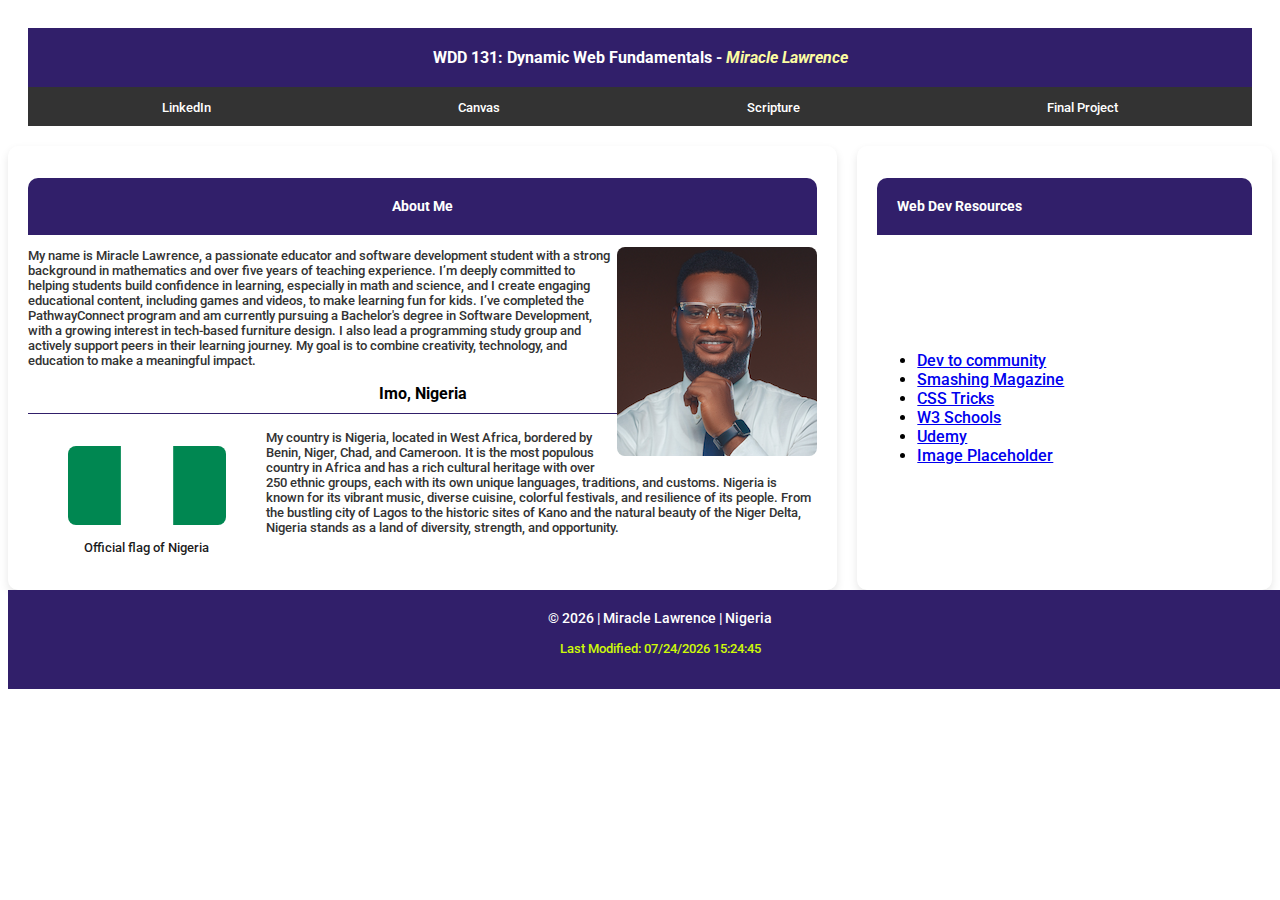
<file: week01/index.html>
<!DOCTYPE html>
<html lang="en">
<head>
    <meta charset="UTF-8">
    <meta name="viewport" content="width=device-width, initial-scale=1.0">
    <title>WDD 131 – Dynamic Web Fundamentals - Miracle Lawrence".</title>
    <meta name="description" content="WDD 131 – Dynamic Web Fundamentals | Miracle Lawrence | Learn about responsive web design, JavaScript DOM manipulation, interactive web pages, and best practices in front-end development.">
    <meta name="author" content="Miracle Lawrence">
    <link rel="preconnect" href="https://fonts.googleapis.com">
    <link rel="preconnect" href="https://fonts.gstatic.com" crossorigin>
    <link href="https://fonts.googleapis.com/css2?family=Roboto:wght@500&display=swap" rel="stylesheet">
    <link rel="stylesheet" href="styles/base.css"> 
    <script src="scripts/getdates.js" defer></script>
</head>
<body>
    <header>
        <h1>WDD 131: Dynamic Web Fundamentals - <span class="active">Miracle Lawrence</span></h1>
        <nav> 
            <ul>
                <li><a href="https://www.linkedin.com/in/miracle-lawrence-711156266/">LinkedIn</a></li>
                <li><a href="https://byupw.instructure.com/">Canvas</a></li>
                <li><a href="https://www.churchofjesuschrist.org/study/scriptures">Scripture</a></li>
                <li><a href="#">Final Project</a></li>
            </ul>                            
        </nav>

    </header>
    <main>
        <section class="card">
            <h2>About Me</h2>
            <img src="images/profile.png" alt="My profile picture">
        <p>My name is Miracle Lawrence, a passionate educator and software development student with a strong background 
                in mathematics and over five years of teaching experience. I’m deeply committed to helping students build 
                confidence in learning, especially in math and science, and I create engaging educational content, including 
                games and videos, to make learning fun for kids. I’ve completed the PathwayConnect program and am currently 
                pursuing a Bachelor's degree in Software Development, with a growing interest in tech-based furniture design. 
                I also lead a programming study group and actively support peers in their learning journey. My goal is to combine 
                creativity, technology, and education to make a meaningful impact.
                <section class="Niger">
                    <h3>Imo, Nigeria</h3>
                    <figure>
                        <img src="images/Nigerianflag.png" alt="Official Nigerian flag">
                        <figcaption>Official flag of Nigeria</figcaption>
                    </figure>
                    <p>My country is Nigeria, located in West Africa, bordered by Benin, Niger, Chad, and Cameroon. It is the most populous 
                        country in Africa and has a rich cultural heritage with over 250 ethnic groups, each with its own unique languages, 
                        traditions, and customs. Nigeria is known for its vibrant music, diverse cuisine, colorful festivals, and resilience 
                        of its people. From the bustling city of Lagos to the historic sites of Kano and the natural beauty of the Niger Delta, 
                        Nigeria stands as a land of diversity, strength, and opportunity.
                    </p>
                </section>
        
        </section>
        <section class="card-2">
            <h2>Web Dev Resources</h2>
            <ul>
                <li><a href="https://www.w3schools.com/" target="_blank">Dev to community</a></li>
                <li><a href="https://www.w3schools.com/" target="_blank">Smashing Magazine</a></li>
                <li><a href="https://www.w3schools.com/" target="_blank">CSS Tricks</a></li>
                <li><a href="https://www.w3schools.com/" target="_blank">W3 Schools</a></li>
                <li><a href="https://www.w3schools.com/" target="_blank">Udemy</a></li>
                <li><a href="https://www.w3schools.com/" target="_blank">Image Placeholder</a></li>
            </ul>
        </section>

    </main>
    <footer>
        <p id="year">
          &copy; <span id="currentyear"></span> Miracle Lawrence, Nigeria
        </p>
        <p id="lastModified"></p>
    </footer>
      
    
</body>
</html>
</file>
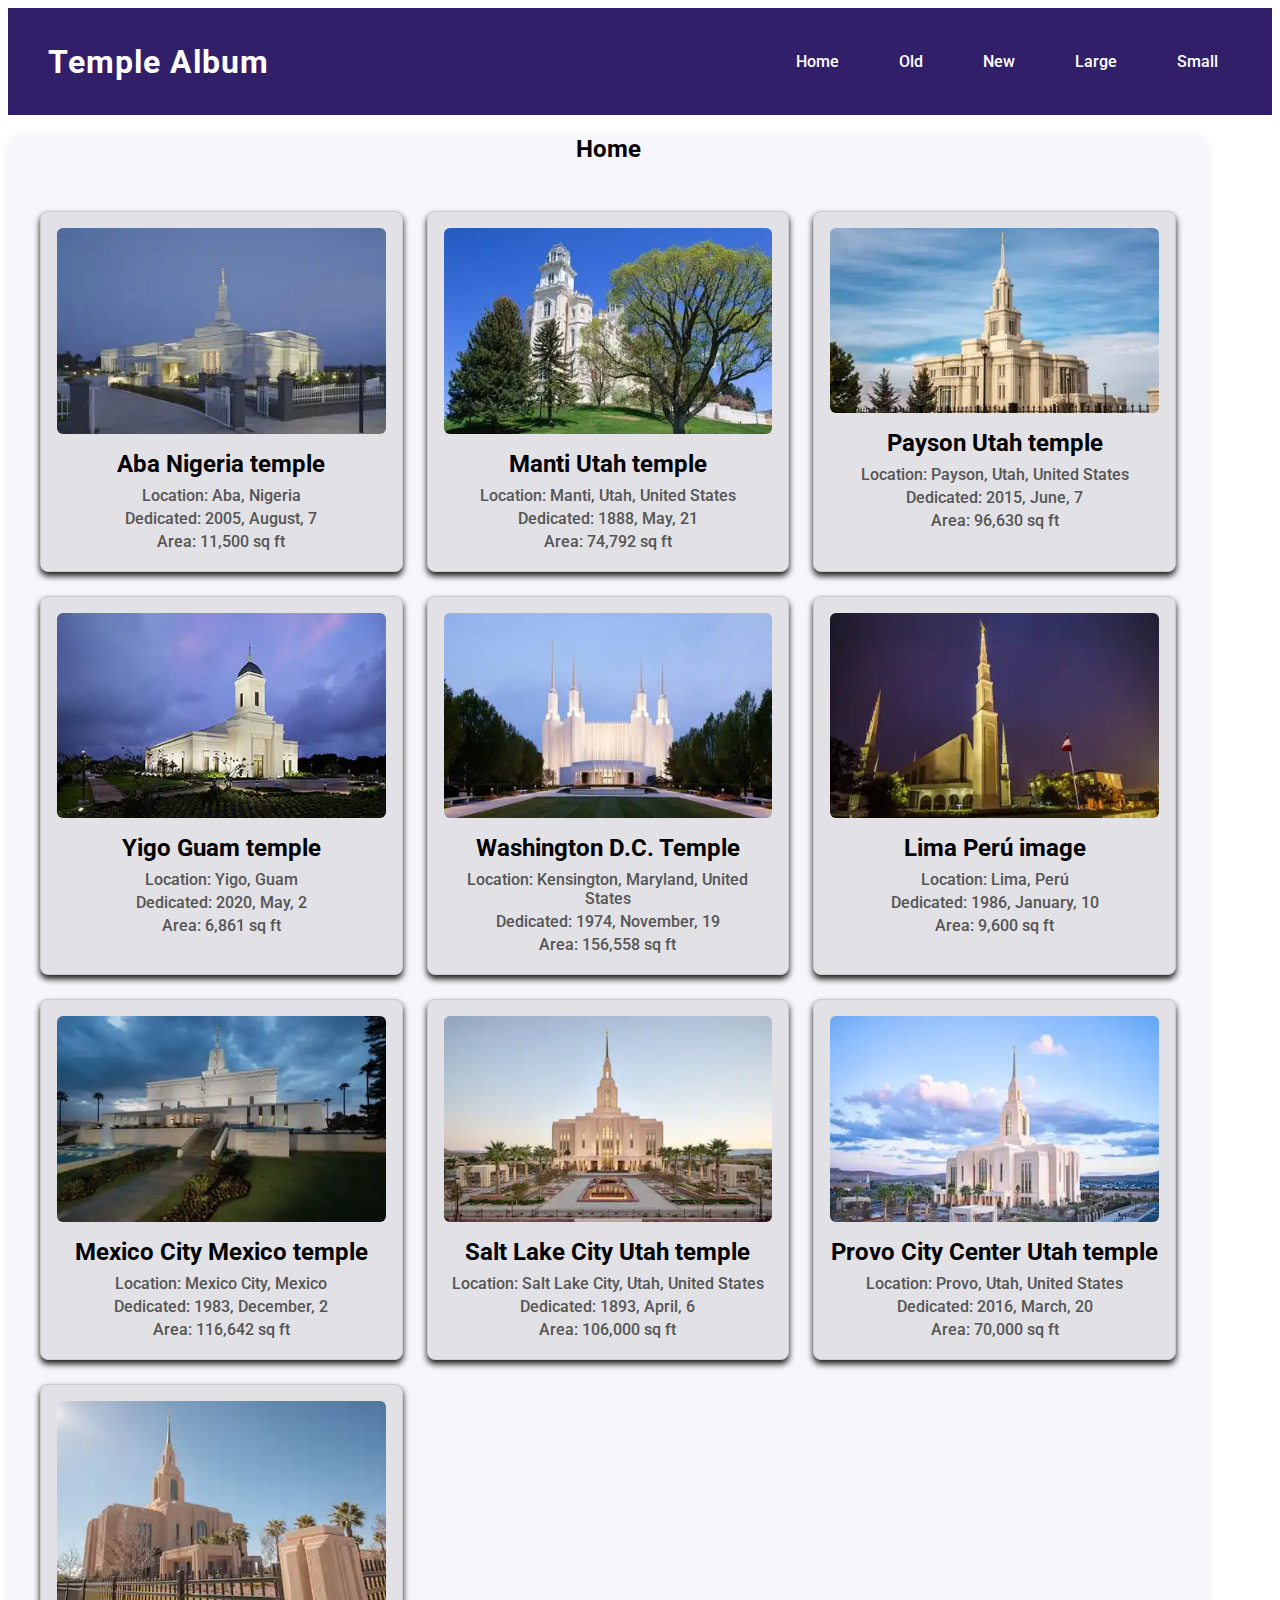
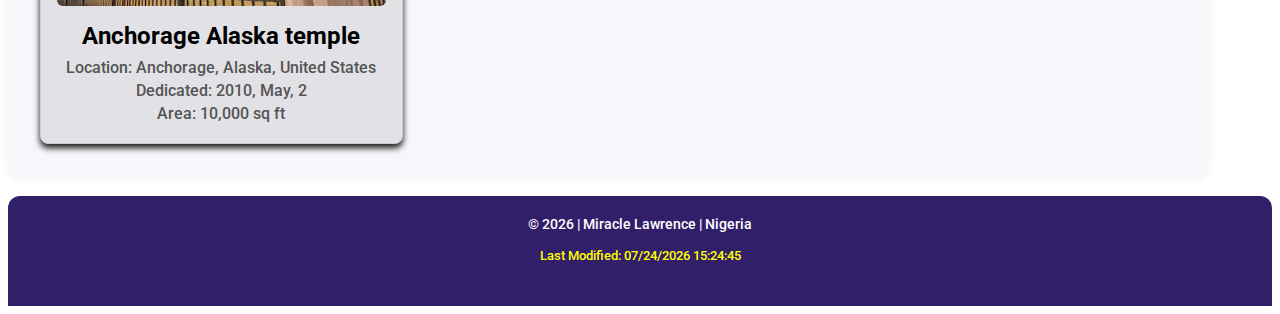
<file: filtered-temples.html>
<!DOCTYPE html>
<html lang="en">
<head>
    <meta charset="UTF-8">
    <meta name="viewport" content="width=device-width, initial-scale=1.0">
    <meta name="description" content="A gallery of world temples">
    <meta name="author" content="Miracle Lawrence">
    <title>World Temples Gallery</title>
    <link rel="stylesheet" href="styles/filtered-temples.css">
    <link rel="stylesheet" href="styles/filtered-temples-large.css">
    <script src="scripts/filtered-temples.js" defer></script>
    
    <link rel="preconnect" href="https://fonts.googleapis.com">
    <link rel="preconnect" href="https://fonts.gstatic.com" crossorigin>
    <link href="https://fonts.googleapis.com/css2?family=Roboto:wght@500&display=swap" rel="stylesheet">
    
</head>
<body>
    <header>
        <h1>Temple Album</h1>
        <button id="menu"></button>
        <nav>
            <ul class="navigation">
                <li><a href="#" id="home">Home</a></li>
                <li><a href="#" id="old">Old</a></li>
                <li><a href="#" id="new">New</a></li>
                <li><a href="#" id="large">Large</a></li>
                <li><a href="#" id="small">Small</a></li>
            </ul>
        </nav>
    </header>
    <main>
        <h2>Home</h2>
        <div id="temple-cards"></div>     

    </main>
    <footer>
        <p id="year">
          &copy; <span id="currentyear"></span> Miracle Lawrence, Nigeria
        </p>
        <p id="lastModified"></p>
    </footer>
</body>
</html>
</file>
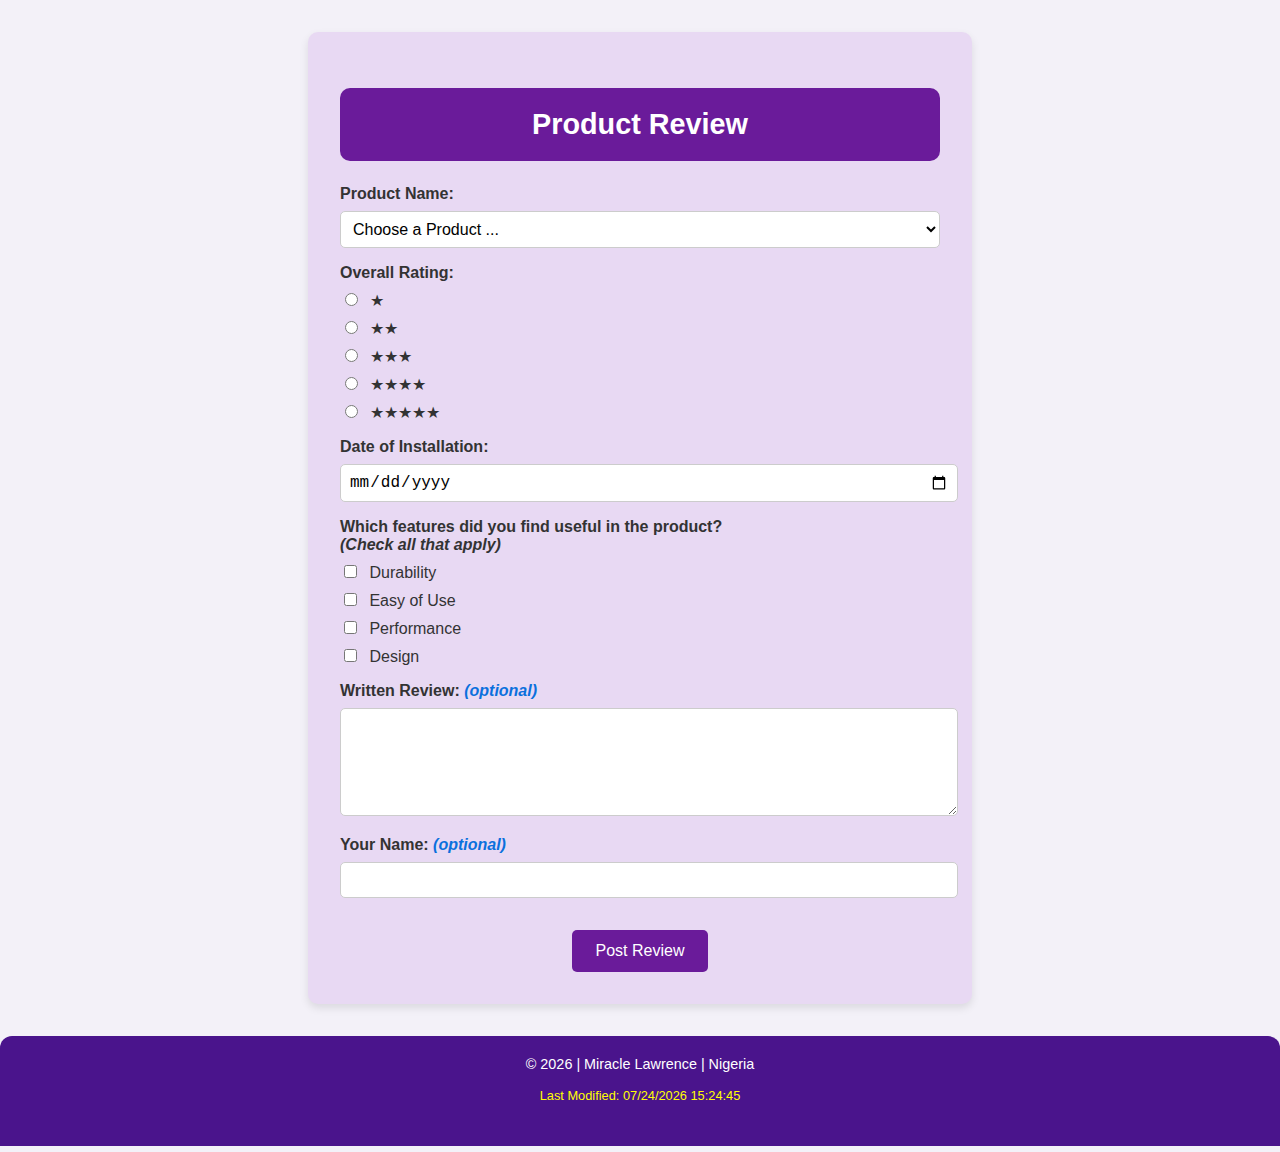
<file: form.html>
<!DOCTYPE html>
<html lang="en">
<head>
    <meta charset="UTF-8">
    <meta name="viewport" content="width=device-width, initial-scale=1.0">
    <meta name="description" content="Submit your feedback and review for our products using this simple and user-friendly product review form.">
    <meta name="author" content="Miracle Lawrence">
    <title>Product Review Form</title>
    <link rel="stylesheet" href="styles/form.css">
    <script src="scripts/form.js" defer></script>
</head>
<body>
    <form method="get" action="review.html">
        <h2>Product Review</h2>
    
        <!-- Product Name -->
        <label for="product">Product Name:</label>
        <select id="product" name="product" required>
          <option value="" disabled selected>Choose a Product ...</option>
        </select>
    
        <!-- Overall Rating -->
        <label>Overall Rating:</label>
        <div class="stars">
          <label><input type="radio" id="star1" name="rating" value="1" required > ★</label>
          <label><input type="radio" id="star2" name="rating" value="2" > ★★</label>
          <label><input type="radio" id="star3" name="rating" value="3" > ★★★</label>
          <label><input type="radio" id="star4" name="rating" value="4" > ★★★★</label>
          <label><input type="radio" id="star5" name="rating" value="5" > ★★★★★</label>
        </div>
    
        <!-- Date of Installation -->
        <label for="installation-date">Date of Installation:</label>
        <input type="date" id="installation-date" name="installation-date" required >
    
        <!-- Useful Features -->
        <label>Which features did you find useful in the product?<br><em>(Check all that apply)</em></label>
        
        <div class="checkboxes">
            <label><input type="checkbox" id="feature4" name="features" value="Durable" > Durability</label>
            <label><input type="checkbox" id="feature1" name="features" value="Easy to Use" > Easy of Use</label>
          <label><input type="checkbox" id="feature2" name="features" value="High Performance" > Performance</label>
          <label><input type="checkbox" id="feature3" name="features" value="Design" > Design</label>
          
        </div>
    
        <!-- Written Review -->
        <label for="review">Written Review: <span class="optional">(optional)</span></label>
        <textarea id="review" name="review" rows="5"></textarea>
    
        <!-- User Name -->
        <label for="username">Your Name: <span class="optional">(optional)</span></label>
        <input type="text" id="username" name="username">
    
        <!-- Submit Button -->
        <input type="submit" value="Post Review" >
      </form>
    <footer>
        <p id="year">
            &copy; <span id="currentyear"></span> Miracle Lawrence, Nigeria
          </p>
          <p id="lastModified"></p>
    </footer>
</body>
</html>
</file>
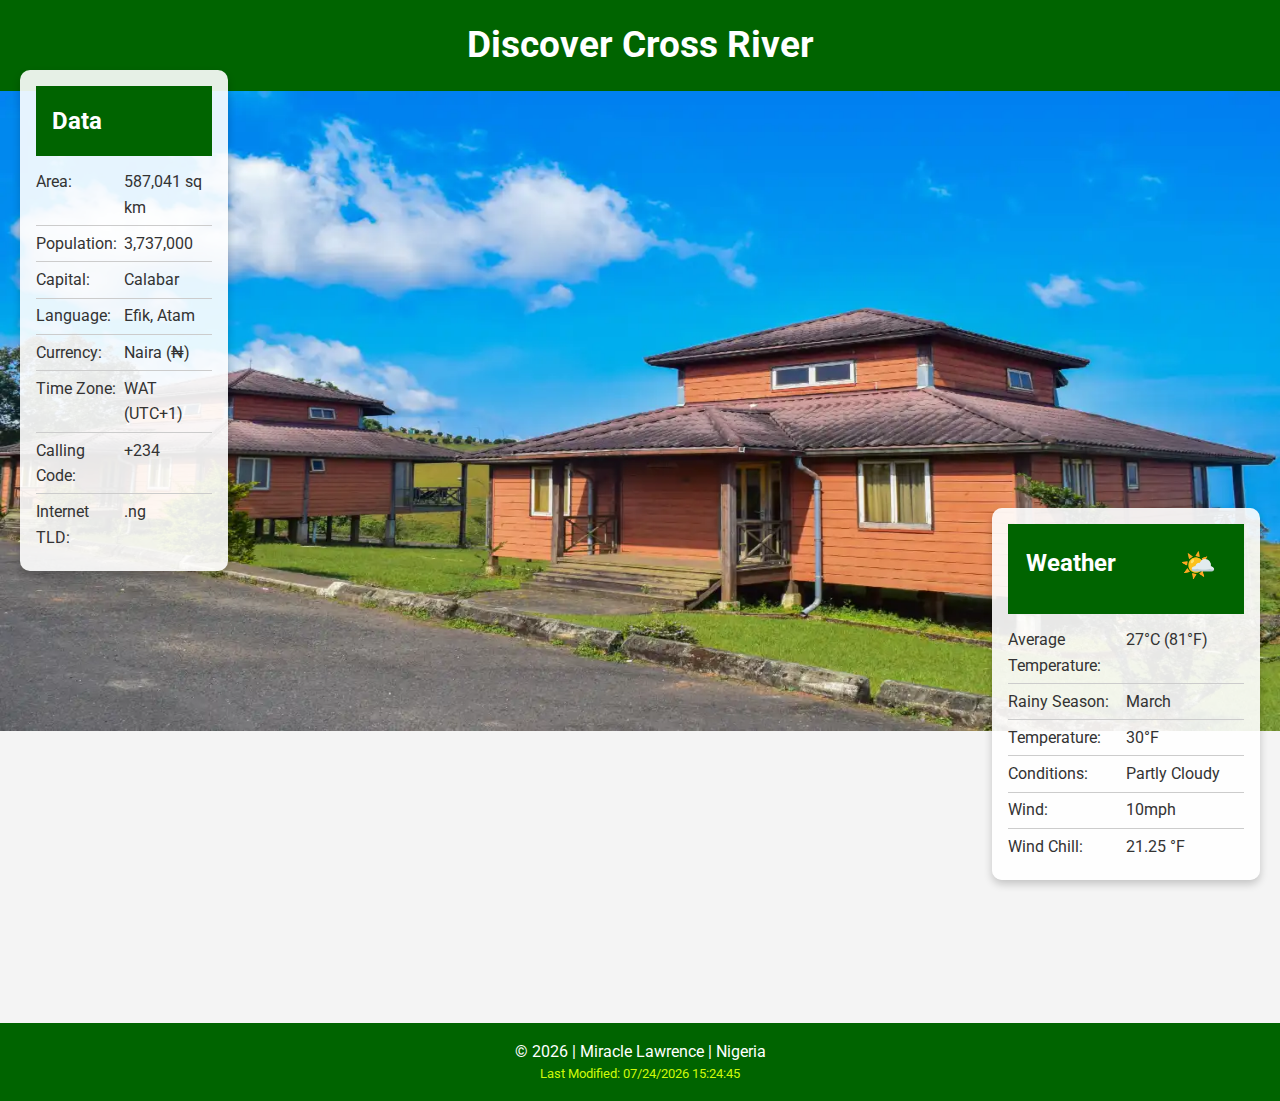
<file: place.html>
<!DOCTYPE html>
<html lang="en">
<head>
    <meta charset="UTF-8">
    <meta name="viewport" content="width=device-width, initial-scale=1.0">
    <meta name="description" content="Learn about Cross River, its attractions, culture, and unique experiences. Discover why this destination is a must-visit for travelers and explorers.">
    <meta name="author" content="Miracle Lawrence">
    <title>Discover Cross River: Explore the Beauty and Culture</title>
    <link rel="stylesheet" href="styles/place.css">
    <link rel="preconnect" href="https://fonts.googleapis.com">
    <link rel="preconnect" href="https://fonts.gstatic.com" crossorigin>
    <link href="https://fonts.googleapis.com/css2?family=Roboto:wght@500&display=swap" rel="stylesheet">
    <script src="scripts/place.js" defer></script>
</head>
<body>
    <header>
        <h1>Discover Cross River</h1>
    </header>
    <main>
        <div class="hero">
            <picture>
                <source media="(min-width: 1000px)" srcset="images/cross-river-large.webp">
                <source media="(max-width: 500px)" srcset="images/cross-river-medium.webp">
                <img src="images/cross-river-small.webp" alt="Cross River Landscape" width="500" height="250">
            </picture>
        </div>
        <section class="info data">
            <div class = "dataheading"><h2>Data</h2></div>
            <div class="row">
                <div class="col">Area: </div>
                <div class="col">587,041 sq km</div>
            </div>
            <div class="row">
                <div class="col">Population: </div>
                <div class="col">3,737,000</div>
            </div>
            <div class="row">
                <div class="col">Capital: </div>
                <div class="col">Calabar</div>
            </div>
            <div class="row">
                <div class="col">Language: </div>
                <div class="col">Efik, Atam</div>
            </div>
            <div class="row">
                <div class="col">Currency: </div>
                <div class="col">Naira (₦)</div>
            </div>
            <div class="row">
                <div class="col">Time Zone: </div>
                <div class="col">WAT (UTC+1)</div>
            </div>
            <div class="row">
                <div class="col">Calling Code: </div>
                <div class="col">+234</div>
            </div>
            <div class="row">
                <div class="col">Internet TLD: </div>
                <div class="col">.ng</div>
            </div>
        </section>
        <section class="info weather">
            <div class = "flex">
                <h2>Weather</h2>
                <img src="images/weather.svg" alt="weather icon" width="60" height="60" class="mobile-icon">
            </div>

            <div class="row">
                <div class="col">Average Temperature: </div>
                <div class="col">27°C (81°F)</div>
            </div>
            <div class="row">
                <div class="col">Rainy Season: </div>
                <div class="col">March</div>
            </div>
            <div class="row">
                <div class="col">Temperature: </div>
                <div class="col">30&#176;F</div>
            </div>
            <div class="row">
                <div class="col">Conditions: </div>
                <div class="col">Partly Cloudy</div>
            </div>
            <div class="row">
                <div class="col">Wind: </div>
                <div class="col">10mph</div>
            </div>
            <div class="row">
                <div class="col">Wind Chill: </div>
                <div id="wind-chill" class="col"></div>
            </div>

        </section>

    </main>
    <footer>
        <p id="year">
            &copy; <span id="currentyear"></span> Miracle Lawrence, Nigeria
          </p>
          <p id="lastModified"></p>
    </footer>
    
</body>
</html>
</file>
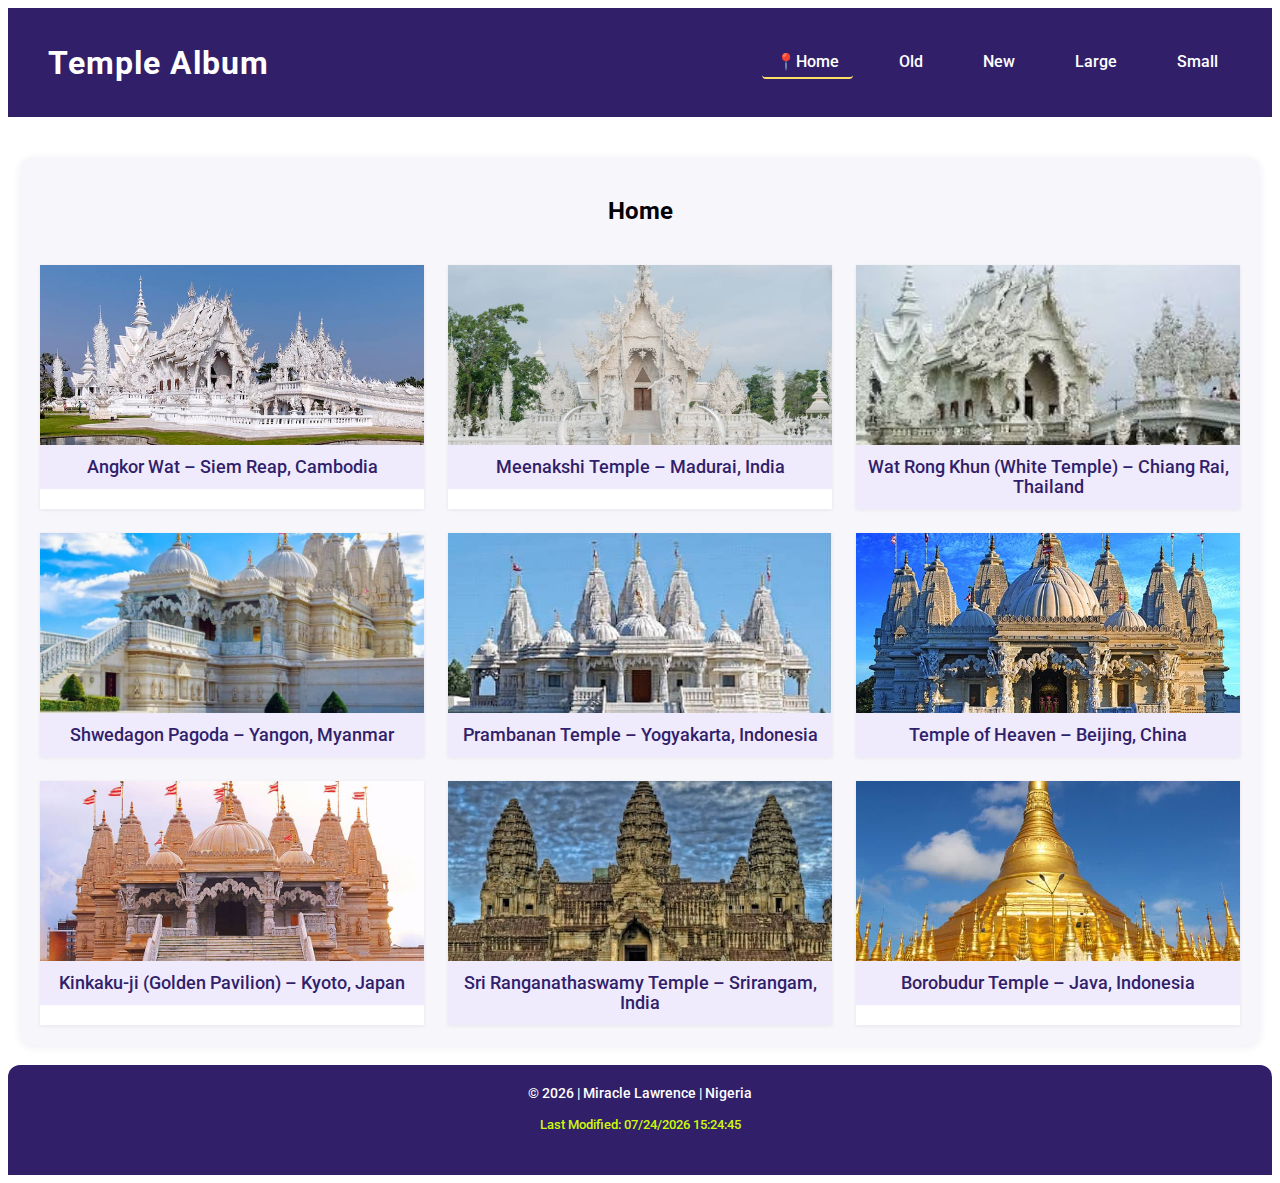
<file: temples.html>
<!DOCTYPE html>
<html lang="en">
<head>
    <meta charset="UTF-8">
    <meta name="viewport" content="width=device-width, initial-scale=1.0">
    <meta name="description" content="A gallery of world temples">
    <meta name="author" content="Miracle Lawrence">
    <title>World Temples Gallery</title>
    <link rel="stylesheet" href="styles/temples.css">
    <link rel="stylesheet" href="styles/temples-large.css">
    <script src="scripts/temples.js" defer></script>
    <link rel="preconnect" href="https://fonts.googleapis.com">
    <link rel="preconnect" href="https://fonts.gstatic.com" crossorigin>
    <link href="https://fonts.googleapis.com/css2?family=Roboto:wght@500&display=swap" rel="stylesheet">
    
</head>
<body>
    <header>
        <h1>Temple Album</h1>
        <button id="menu"></button>
        <nav>
            <ul class="navigation">
                <li><a href="index.html" class="active">Home</a></li>
                <li><a href="temples.html">Old</a></li>
                <li><a href="about.html">New</a></li>
                <li><a href="contact.html">Large</a></li>
                <li><a href="contact.html">Small</a></li>
            </ul>
        </nav>
    </header>
    <main>
        <h2>Home</h2>
        <figure>
            <img src="images/temple1.jpg" alt="Temple 1">
            <figcaption>Angkor Wat – Siem Reap, Cambodia</figcaption>
        </figure>
        <figure>
            <img src="images/temple2.jpg" alt="Temple 2">
            <figcaption>Meenakshi Temple – Madurai, India</figcaption>
        </figure>
        <figure>
            <img src="images/temple3.jpg" alt="Temple 3">
            <figcaption>Wat Rong Khun (White Temple) – Chiang Rai, Thailand</figcaption>
        </figure>
        <figure>
            <img src="images/temple4.jpg" alt="Temple 4">
            <figcaption>Shwedagon Pagoda – Yangon, Myanmar</figcaption>
        </figure>
        <figure>
            <img src="images/temple5.jpg" alt="Temple 5">
            <figcaption>Prambanan Temple – Yogyakarta, Indonesia</figcaption>
        </figure>
        <figure>
            <img src="images/temple6.jpg" alt="Temple 6">
            <figcaption>Temple of Heaven – Beijing, China</figcaption>
        </figure>
        <figure>
            <img src="images/temple7.jpg" alt="Temple 7">
            <figcaption>Kinkaku-ji (Golden Pavilion) – Kyoto, Japan</figcaption>
        </figure>
        <figure>
            <img src="images/temple8.jpg" alt="Temple 8">
            <figcaption>Sri Ranganathaswamy Temple – Srirangam, India</figcaption>
        </figure>
        <figure>
            <img src="images/temple9.jpg" alt="Temple 9">
            <figcaption>Borobudur Temple – Java, Indonesia</figcaption>
        </figure>

    </main>
    <footer>
        <p id="year">
          &copy; <span id="currentyear"></span> Miracle Lawrence, Nigeria
        </p>
        <p id="lastModified"></p>
    </footer>
</body>
</html>
</file>
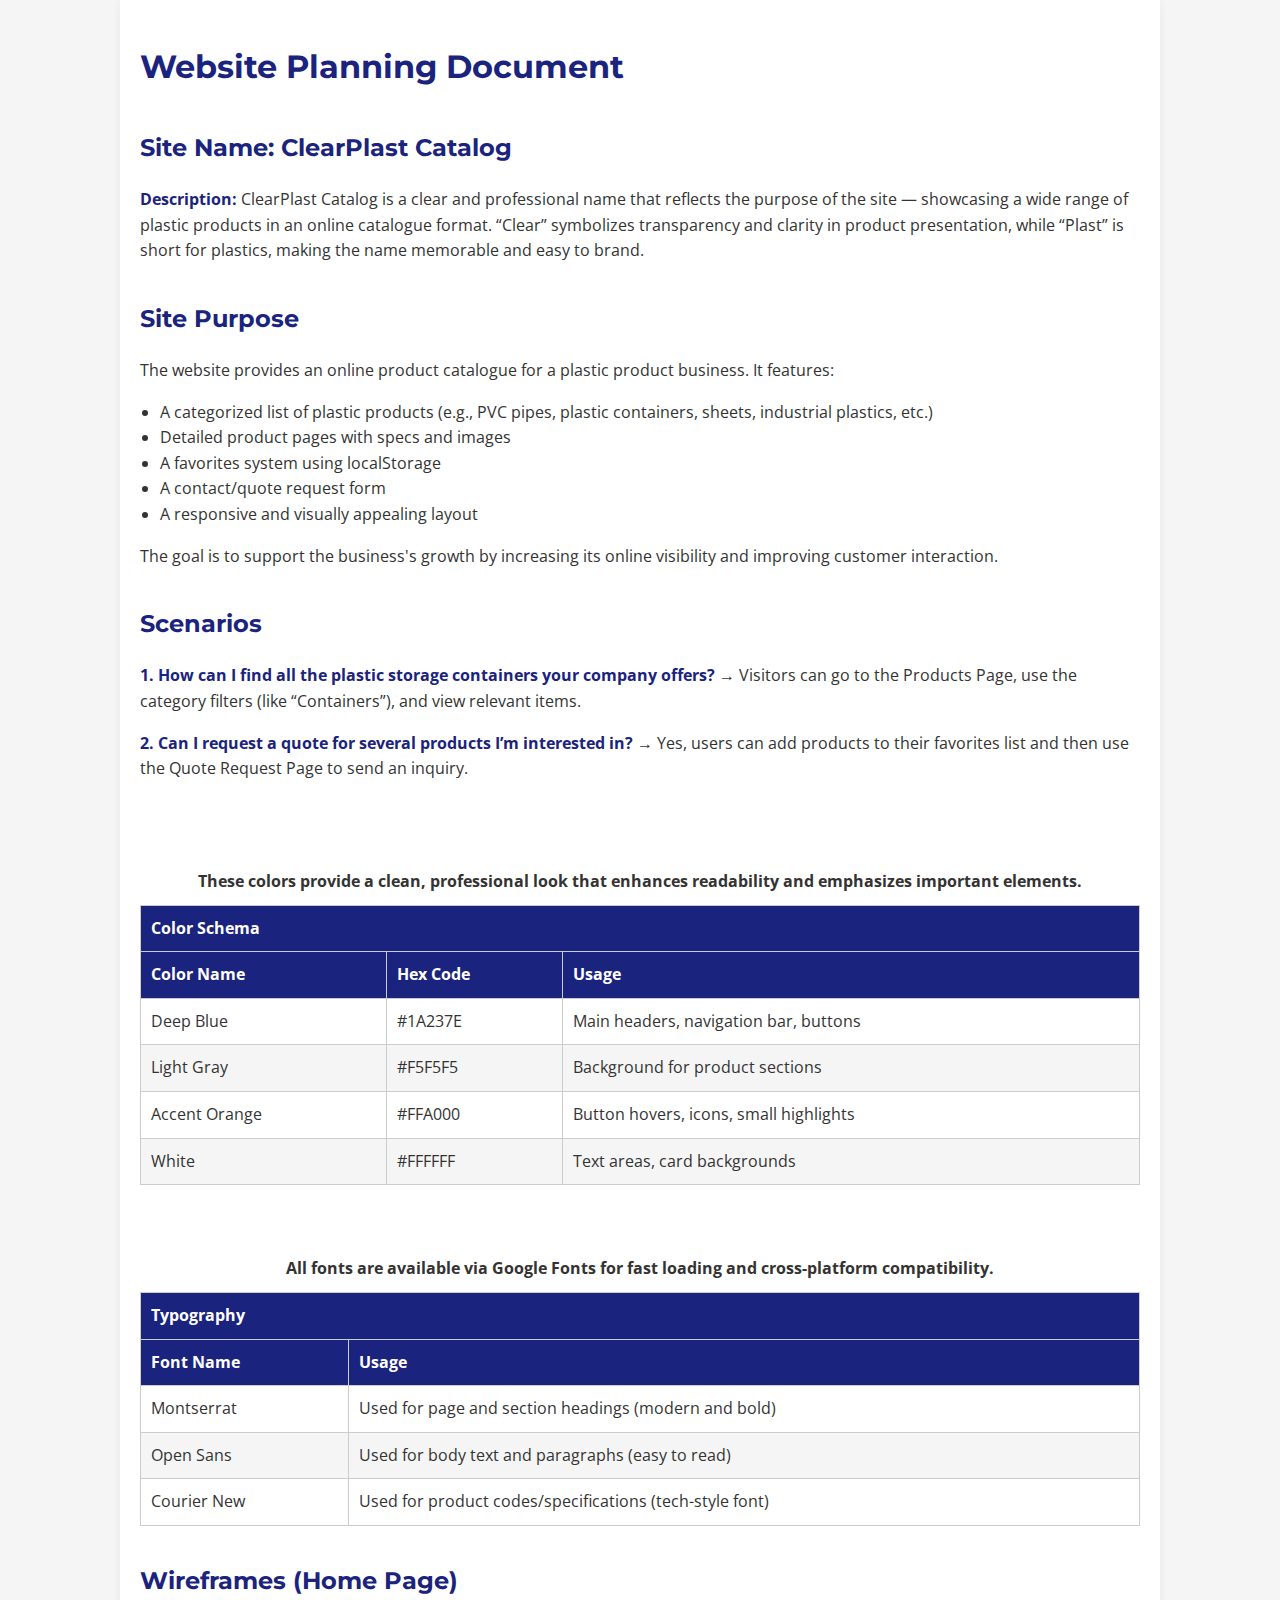
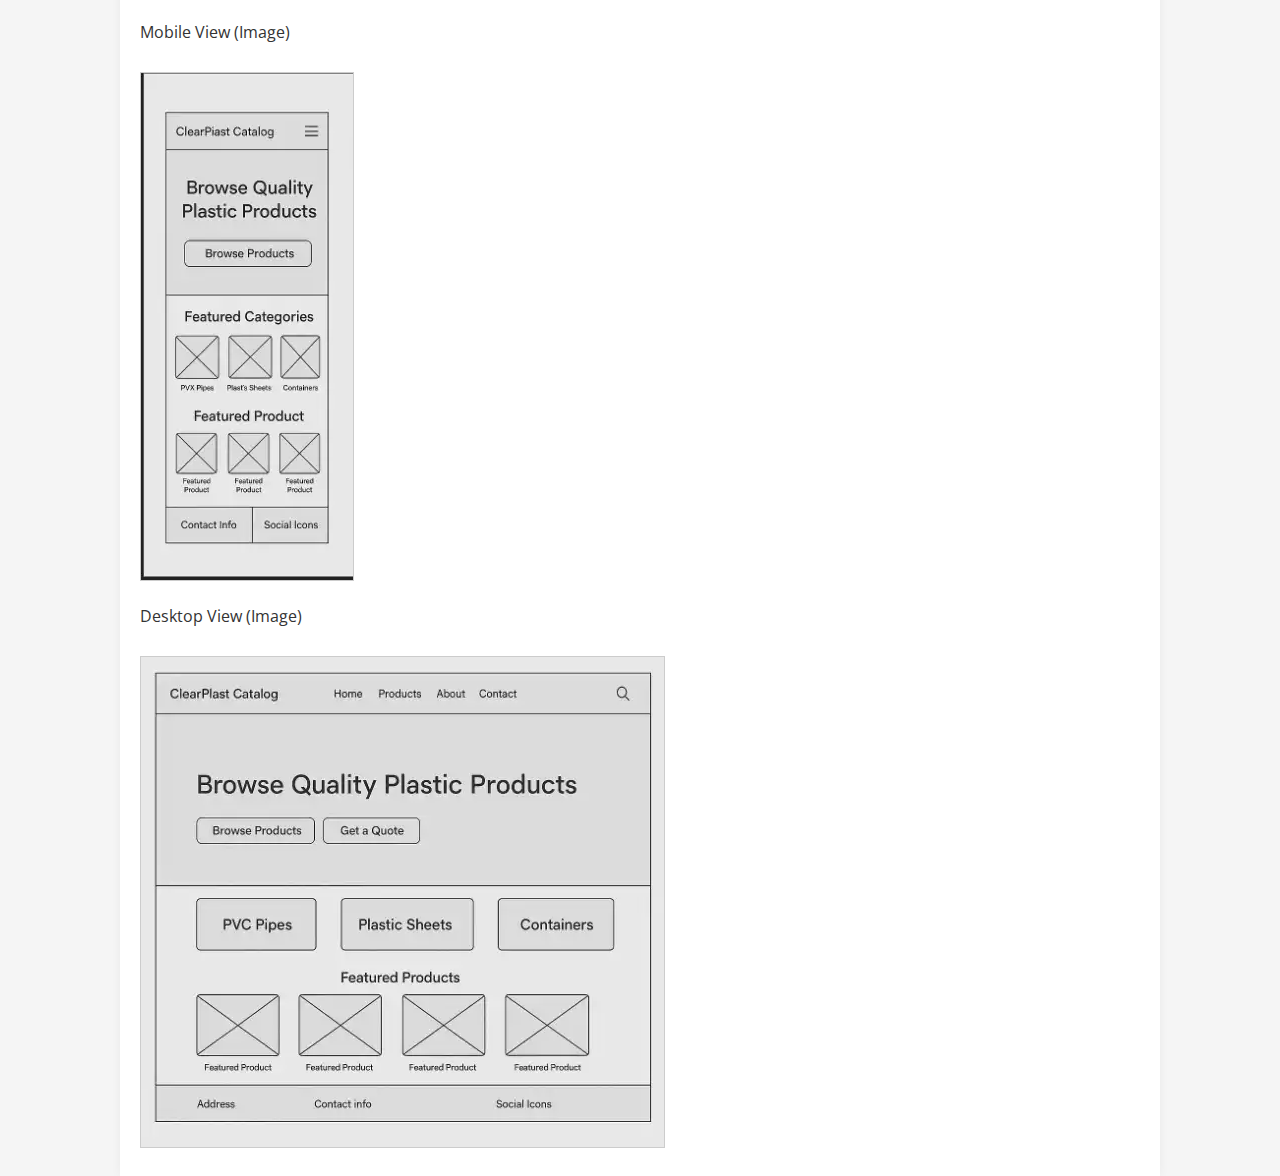
<file: project/siteplan.html>
<!DOCTYPE html>
<html lang="en">
<head>
    <meta charset="UTF-8">
    <meta name="viewport" content="width=device-width, initial-scale=1.0">
    <meta name="description" content="Site Plan for WDD 131 Project">
    <meta name="author" content="Miracle Lawrence">
    <link rel="stylesheet" href="styles/siteplan.css">
    <title>Site Plan | WDD 131 Project</title>
    <link rel="stylesheet" href="https://fonts.googleapis.com/css2?family=Montserrat:wght@600&family=Open+Sans&display=swap'">
</head>
<body>
    <main>
        <h1>Website Planning Document</h1>
        <section>
            <h2>Site Name: ClearPlast Catalog</h2>
            <p><strong>Description:</strong>
                ClearPlast Catalog is a clear and professional name 
                that reflects the purpose of the site — showcasing a 
                wide range of plastic products in an online catalogue 
                format. “Clear” symbolizes transparency and clarity in 
                product presentation, while “Plast” is short for plastics, 
                making the name memorable and easy to brand.
            </p>
        </section>
        <section>
            <h2>Site Purpose</h2>
            <p>The website provides an online product catalogue for a plastic product business. It features:</p>
            <ul>
                <li>A categorized list of plastic products (e.g., PVC pipes, plastic containers, sheets, industrial plastics, etc.)</li>
                <li>Detailed product pages with specs and images</li>
                <li>A favorites system using localStorage</li>
                <li>A contact/quote request form</li>
                <li>A responsive and visually appealing layout</li>
                
            </ul>
            <p>The goal is to support the business's growth by increasing its online visibility and improving customer interaction.</p>
        </section>
        <section>
            <h2>Scenarios</h2>
            <p>
                <strong>1. How can I find all the plastic storage containers your company offers?</strong>
                → Visitors can go to the Products Page, use the category filters (like “Containers”), and view relevant items.
            </p>
            <p>
                <strong>2. Can I request a quote for several products I’m interested in?</strong>
                → Yes, users can add products to their favorites list and then use the Quote Request Page to send an inquiry.
            </p>
        </section><br><br>

        <table>
            <caption>These colors provide a clean, professional look that enhances readability and emphasizes important elements.</caption>
            <thead>
              <tr>
                <th colspan="3">Color Schema</th>
              </tr>
              <tr>
                <th>Color Name</th>
                <th>Hex Code</th>
                <th>Usage</th>
              </tr>
            </thead>
            <tbody>
              <tr>
                <td>Deep Blue</td>
                <td>#1A237E</td>
                <td>Main headers, navigation bar, buttons</td>
              </tr>
              <tr>
                <td>Light Gray</td>
                <td>#F5F5F5</td>
                <td>Background for product sections</td>
              </tr>
              <tr>
                <td>Accent Orange</td>
                <td>#FFA000</td>
                <td>Button hovers, icons, small highlights</td>
              </tr>
              <tr>
                <td>White</td>
                <td>#FFFFFF</td>
                <td>Text areas, card backgrounds</td>
              </tr>
            </tbody>
          </table><br><br>

          <table>
            <caption>All fonts are available via Google Fonts for fast loading and cross-platform compatibility.</caption>
            <thead>
              <tr>
                <th colspan="2">Typography</th>
              </tr>
              <tr>
                <th>Font Name</th>
                <th>Usage</th>
              </tr>
            </thead>
            <tbody>
              <tr>
                <td>Montserrat</td>
                <td>Used for page and section headings (modern and bold)</td>
              </tr>
              <tr>
                <td>Open Sans</td>
                <td>Used for body text and paragraphs (easy to read)</td>
              </tr>
              <tr>
                <td>Courier New</td>
                <td>Used for product codes/specifications (tech-style font)</td>
              </tr>
            </tbody>
            
          </table>
        <section>
            <h2>Wireframes (Home Page)</h2>
            <p>Mobile View (Image)</p>
            <img src="images/wireframe1.webp" alt="Mobile wireframe of the ClearPlast Catalog home page">
            <p>Desktop View (Image)</p>
            <img src="images/wireframe2.webp" alt="Desktop wireframe of the ClearPlast Catalog home page">   
        </section>       
    </main>
    </body>
</html>
</file>
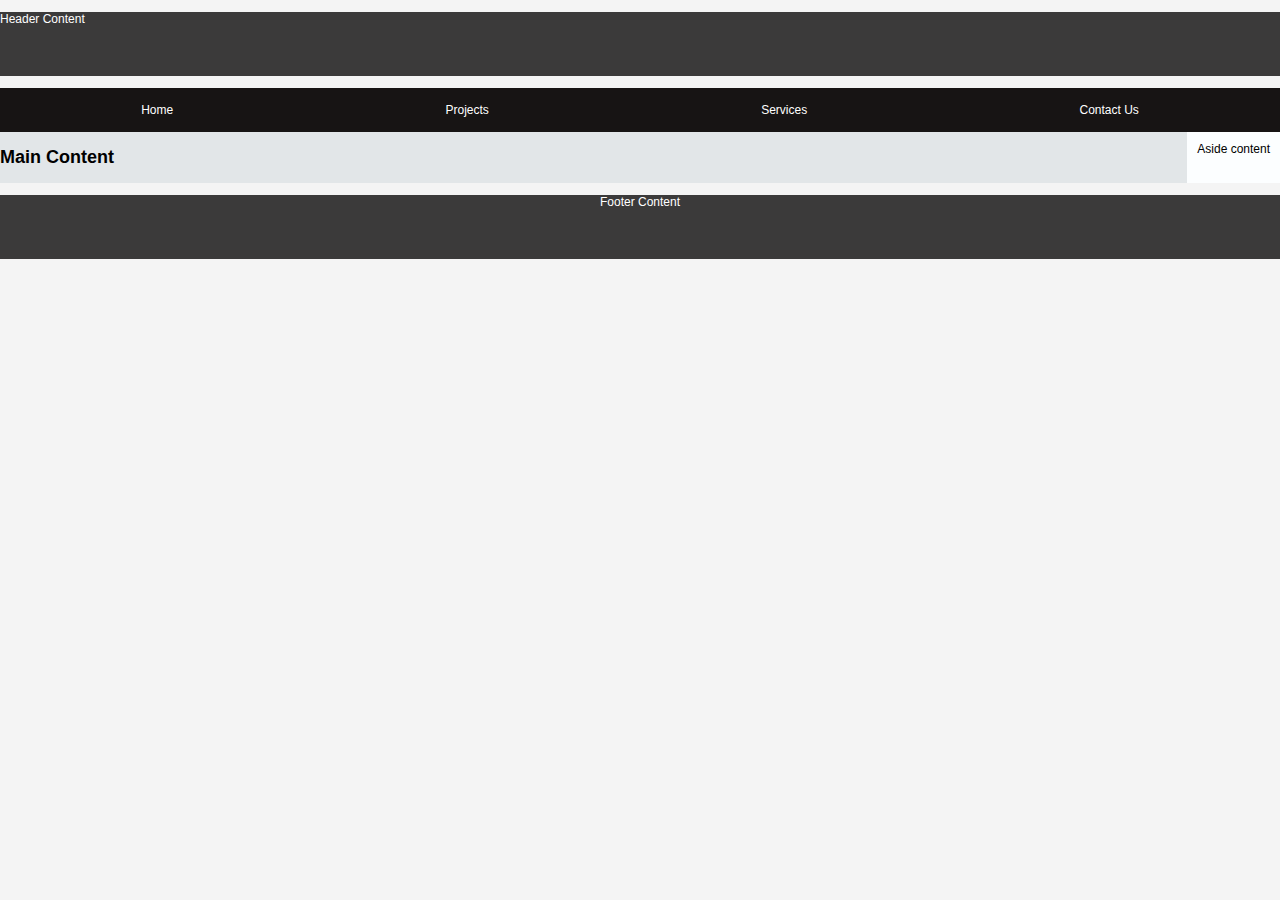
<file: week01/basic-layout.html>
<!DOCTYPE html>
<html lang="en">
<head>
    <meta charset="UTF-8">
    <meta name="viewport" content="width=device-width, initial-scale=1.0">
    <meta name="description" content="Basic HTML Layout Example">
    <meta name="author" content="Miracle Lawrence">
    <link rel="stylesheet" href="styles/layout.css">
    <title>Miracle Lawrence - WDD131</title>
</head>
<body>
    <header>
        <p>Header Content</p>
        <nav>
            <a href="#">Home</a>
            <a href="#">Projects</a>
            <a href="#">Services</a>
            <a href="#">Contact Us</a>
        </nav>
    </header>
    <main> 
        <section><h2>Main Content</h2></section>       
      
      <aside>Aside content</aside>
    </main>
    <footer>
        <p>Footer Content</p>
    </footer>
    
</body>
</html>
</file>
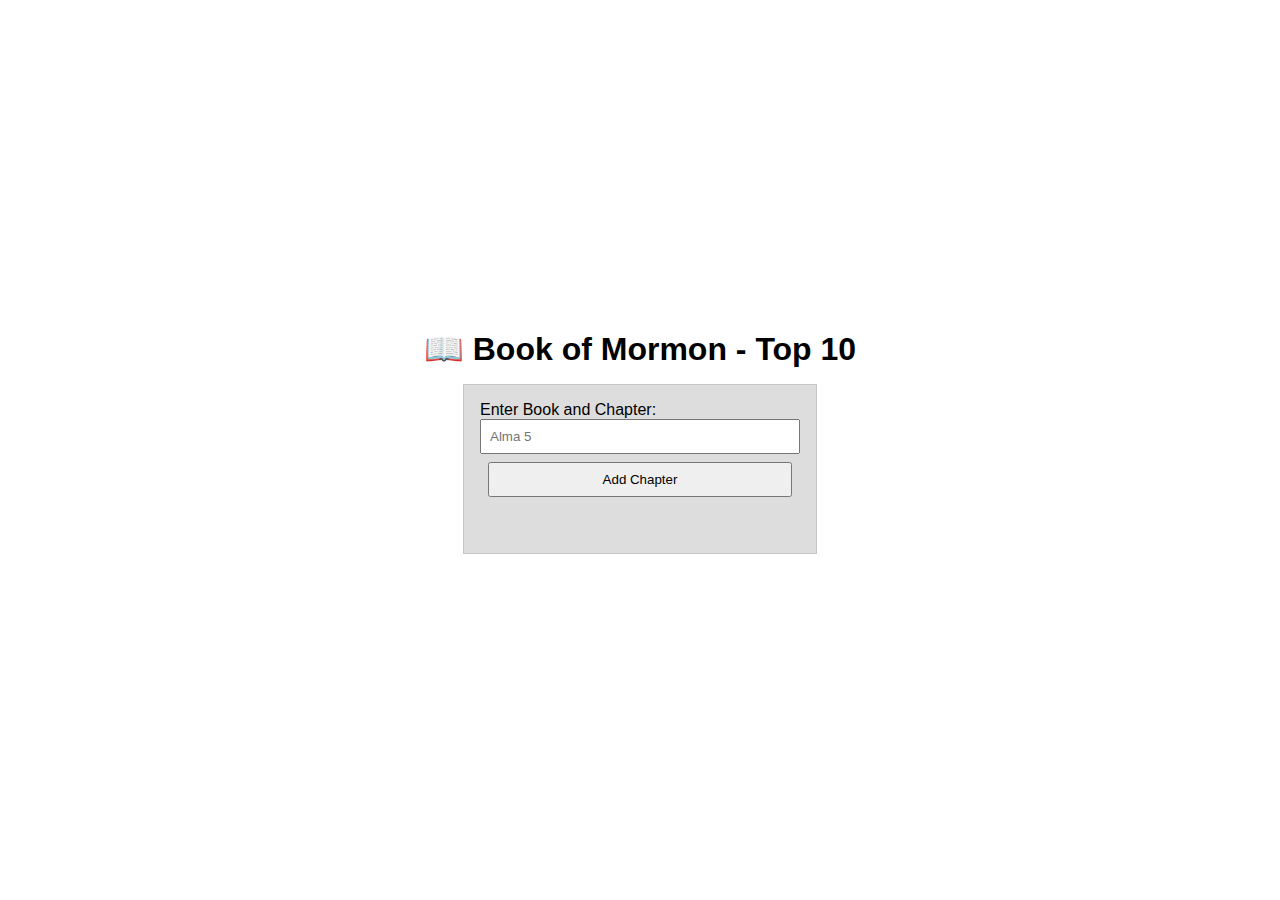
<file: week02/bom.html>
<!DOCTYPE html>
<html lang="en">
<head>
    <meta charset="UTF-8">
    <meta name="viewport" content="width=device-width, initial-scale=1.0">
    <title>Book of Mormon Favorite Scriptures</title>
    <link rel="stylesheet" href="styles/bom.css">
    <script src="scripts/bom.js" defer></script>
</head>
<body>
    <h1>📖 Book of Mormon - Top 10</h1>
<main>
	<label for="favchap">Enter Book and Chapter: </label>
	<input type="text" id="favchap" placeholder="Alma 5">
	<button type="submit">Add Chapter</button>
	<ul id="list"></ul>
</main>    
</body>
</html>
</file>
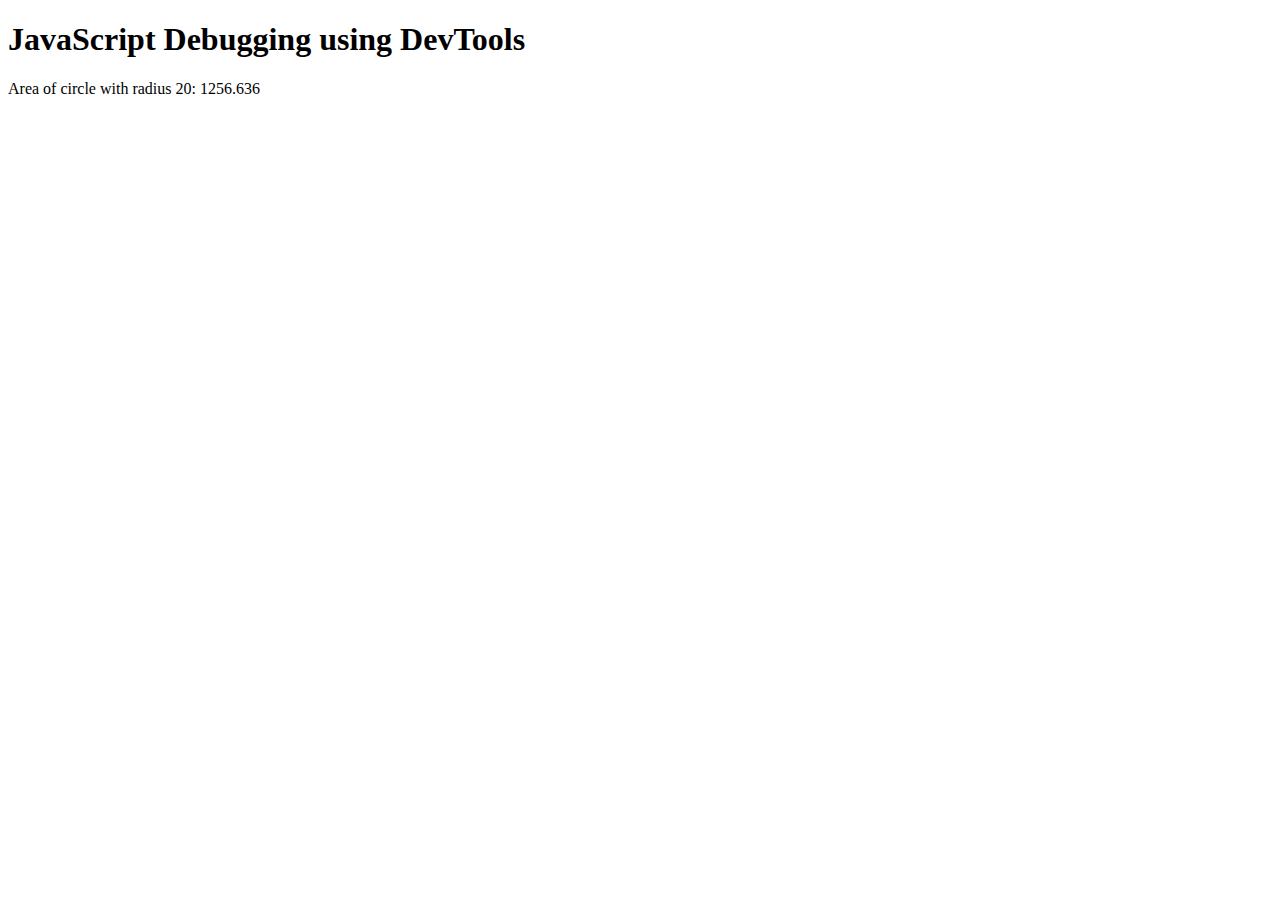
<file: week02/debugging.html>
<!DOCTYPE html>
<html lang="en">
<head>
    <meta charset="UTF-8">
    <meta name="viewport" content="width=device-width, initial-scale=1.0">
    <title>Debugging Activity</title>
    <script src="scripts/debugging.js" defer></script>
</head>
<body>
    <h1>JavaScript Debugging using DevTools</h1>
    <p>Area of circle with radius <span id="radius"></span>: <span id="area"></span></p>
    
</body>
</html>
</file>
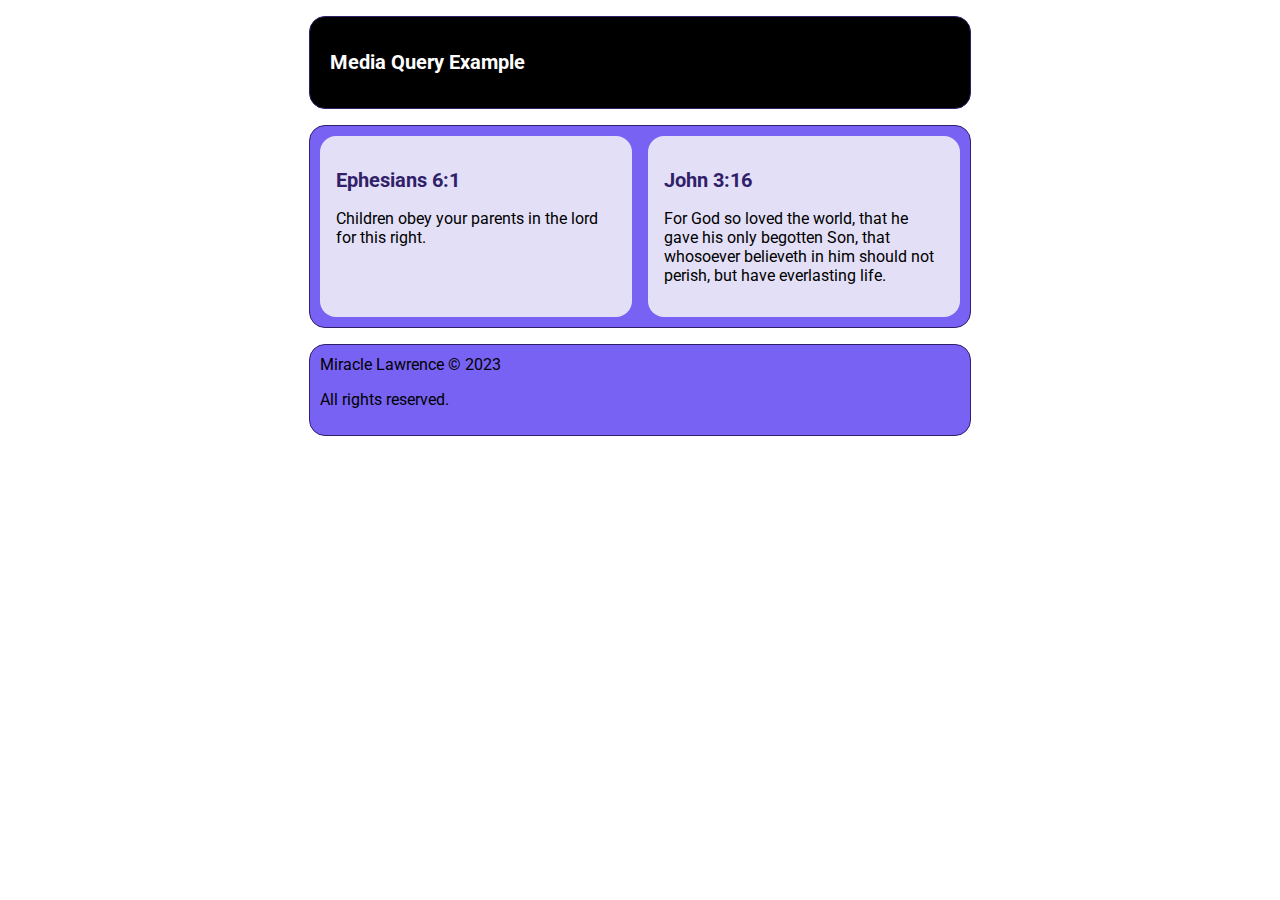
<file: week02/media-query.html>
<!DOCTYPE html>
<html lang="en">
<head>
    <meta charset="UTF-8">
    <meta name="viewport" content="width=device-width, initial-scale=1.0">
    <title>Document</title>
    <meta name="description" content="WDD 131 – Dynamic Web Fundamentals | Miracle Lawrence | Learn about responsive web design, JavaScript DOM manipulation, interactive web pages, and best practices in front-end development.">
    <meta name="author" content="Miracle Lawrence">
    <link rel="preconnect" href="https://fonts.googleapis.com">
    <link rel="preconnect" href="https://fonts.gstatic.com" crossorigin>
    <link href="https://fonts.googleapis.com/css2?family=Roboto:wght@500&display=swap" rel="stylesheet">
    <link rel="stylesheet" href="styles/media-query.css">
    <link rel="stylesheet" href="styles/media-query-large.css">
</head>
<body>
    <header>
        <h1>Media Query Example</h1>
    </header>
    <main>
        <section>
            <h2>Ephesians 6:1</h2>
            <p>Children obey your parents in the lord for this right.</p>
        </section>
        <section>
            <h2>John 3:16</h2>
            <p>For God so loved the world, that he gave his only begotten Son, that whosoever believeth in him should not perish, but have everlasting life.</p>
        </section>

    </main>
    <footer>
        Miracle Lawrence &copy; 2023
        <p>All rights reserved.</p>
    </footer>
    
</body>
</html>
</file>
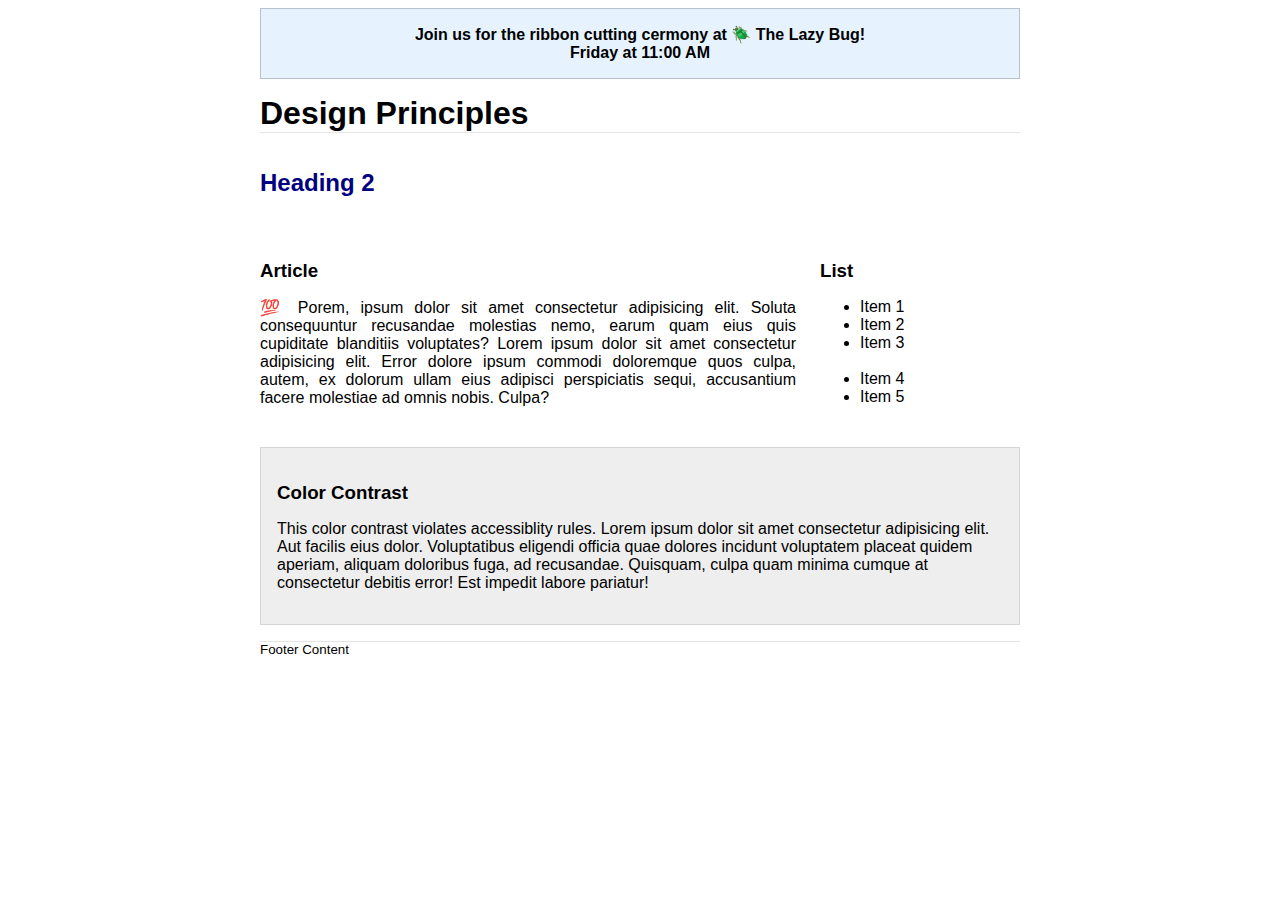
<file: week03/design.html>
<!DOCTYPE html>
<html lang="en">
<head>
    <meta charset="UTF-8">
    <meta name="viewport" content="width=device-width, initial-scale=1.0">
    <meta name="description" content="A design sample">
    <meta name="author" content="Miracle Lawrence">
    <link rel="stylesheet" href="styles/design.css">
    <title>Design sample</title>
</head>
<body>
    <header>
        <div class="banner"> Join us for the ribbon cutting cermony at 🪲 The Lazy Bug!<br>Friday at 11:00 AM</div>
        <h1>Design Principles</h1>
    </header>
    <main>
        <h2>Heading 2</h2>
        <section>
            <h3>Article</h3>
            <article>
                <p>💯 Porem, ipsum dolor sit amet consectetur adipisicing elit. Soluta consequuntur recusandae molestias nemo, earum quam eius quis cupiditate blanditiis voluptates? Lorem ipsum dolor sit amet consectetur adipisicing elit. Error dolore ipsum commodi doloremque quos culpa, autem, ex dolorum ullam eius adipisci perspiciatis sequi, accusantium facere molestiae ad omnis nobis. Culpa?</p>
            </article>
        </section>
        <section>
            <h3>List</h3>
            <ul>
                <li>Item 1</li>
                <li>Item 2</li>
                <li>Item 3<br><br></li>
                <li>Item 4</li>
                <li>Item 5</li>
            </ul>
        </section>
        <div class="callout">
            <h3>Color Contrast</h3>
            <p>This color contrast violates accessiblity rules. Lorem ipsum dolor sit amet consectetur adipisicing elit. Aut facilis eius dolor. Voluptatibus eligendi officia quae dolores incidunt voluptatem placeat quidem aperiam, aliquam doloribus fuga, ad recusandae. Quisquam, culpa quam minima cumque at consectetur debitis error! Est impedit labore pariatur!</p>
        </div>
    </main>
    <footer>
        Footer Content
    </footer>    
</body>
</html>
</file>
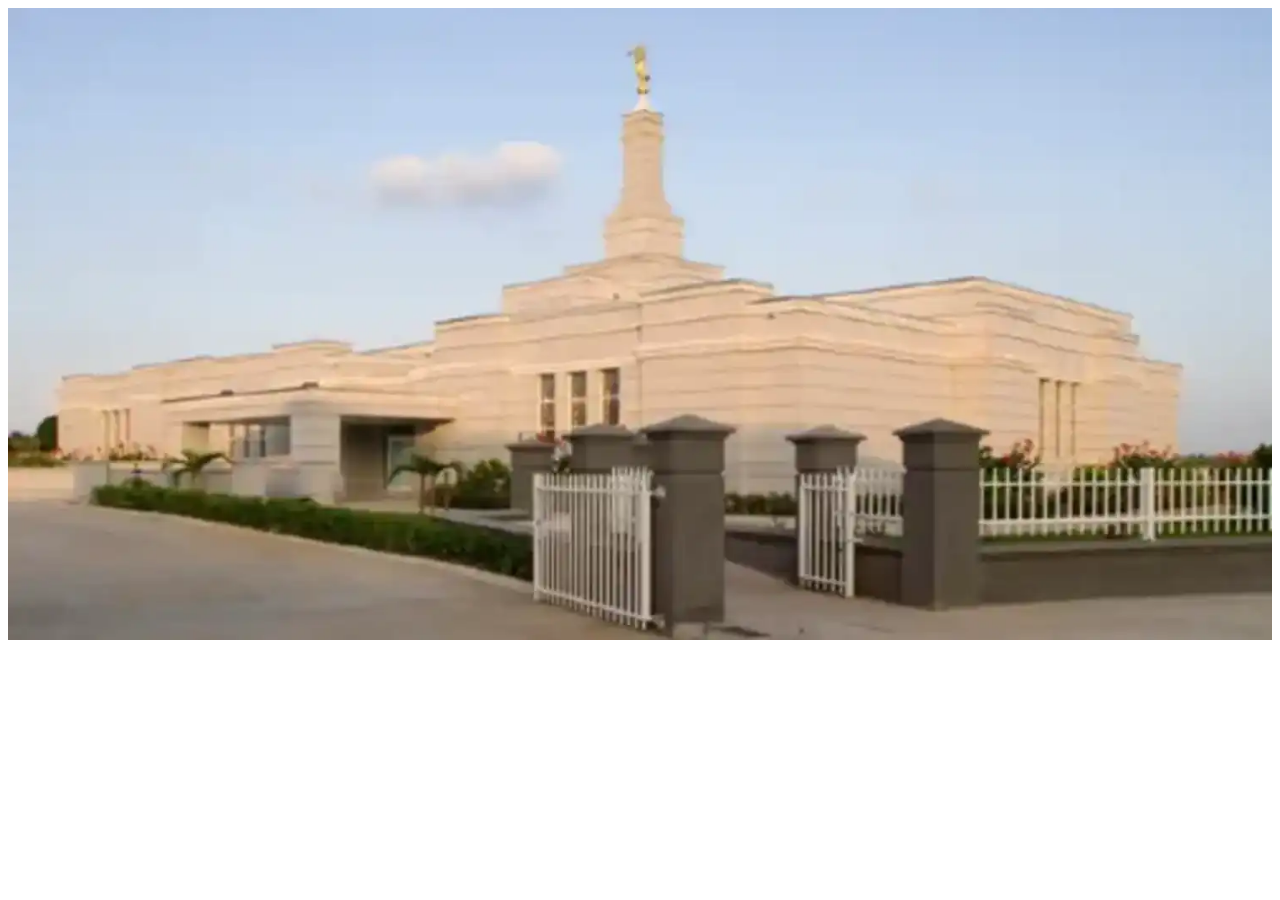
<file: week03/responsive-images.htm>
<!DOCTYPE html>
<html lang="en">
<head>
    <meta charset="UTF-8">
    <meta name="viewport" content="width=device-width, initial-scale=1.0">
    <title>Document</title>
    <link rel="stylesheet" href="styles/responsive-images.css">
</head>
<body>
    <main>
        <div class="hero">
            <picture>
                <source media="(min-width: 1000px)" srcset="images/hero-large.webp">
                <source media="(min-width: 500px)" srcset="images/hero-medium.webp">
                <img src="images/hero-small.webp" alt="A beautiful landscape" width="500" height="250">
            </picture>

        </div>

    </main>
    
</body>
</html>
</file>
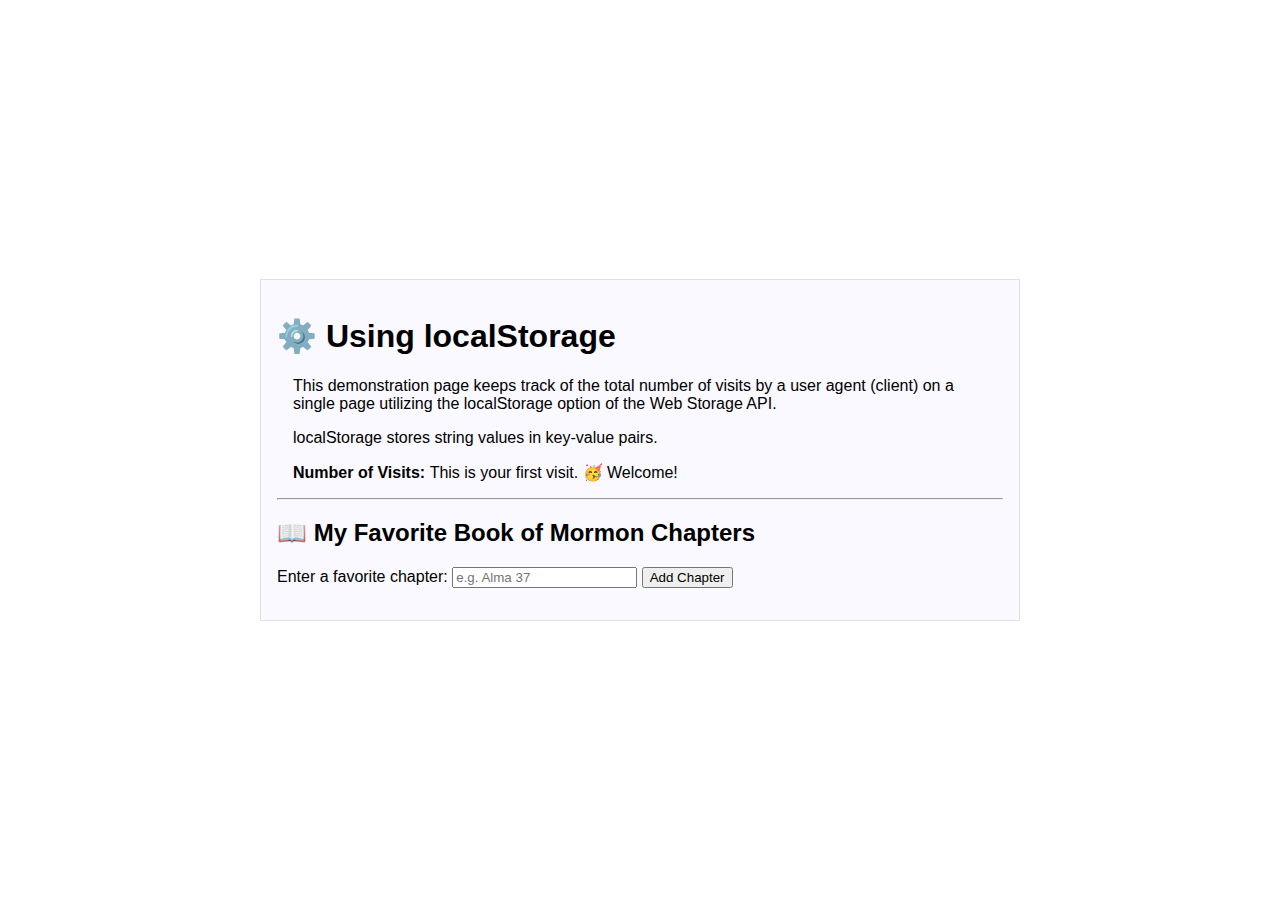
<file: week05/local-storage.html>
<!DOCTYPE html>
<html lang="en">
<head>
    <meta charset="UTF-8">
    <meta name="viewport" content="width=device-width, initial-scale=1.0">
    <meta name="description" content="A demonstration page that tracks the number of visits using localStorage.">
    <meta name="author" content="Miracle Lawrence">
    <title>Using Local Storage</title>
    <link rel="stylesheet" href="styles/local-storage.css">
    <script src="scripts/local-storage.js" defer></script>
</head>
<body>
    <main>
        <h1>⚙️ Using localStorage</h1>
        <p>This demonstration page keeps track of the total number of visits by a user agent (client) on a single page utilizing the localStorage option of the Web Storage API.</p>
        <p>localStorage stores string values in key-value pairs.</p>
    
        <p><span class="label">Number of Visits: </span><span class="visits"></span></p>
    
        <hr>
        <h2>📖 My Favorite Book of Mormon Chapters</h2>
    
        <label for="favchap">Enter a favorite chapter:</label>
        <input type="text" id="favchap" placeholder="e.g. Alma 37">
        <button>Add Chapter</button>
    
        <ul id="list"></ul>
    </main>
      
</body>
</html>
</file>
<file: week01/styles/base.css>
body {
    font-family: "Roboto", sans-serif;
    font-weight: 500;
}

header {
    padding: 20px;
    text-align: center;
}
header h1 {
    background-color: #311f6a;
    margin: 0;
    color: white;
    padding: 20px;
    font-size: 1.0em;
    text-align: center;
    
}
   
nav {
    background-color: #333333;
    padding: 10px;
}

nav ul {
    display: flex;
    justify-content: space-around;
    align-items: center;
    list-style-type: none;
    margin: 0;
    padding: 0;
}

nav ul li a {
    color: white;
    text-decoration:none;
    font-size: 0.8em;
}
nav a:hover {
    text-decoration: overline;
}

.active {
    color: rgb(252, 252, 161);
    font-style:oblique;    
}

main {
    max-width: 1500px;
    margin: 0 auto;
    display: grid;
    grid-template-columns: 2fr 1fr; 
    gap: 20px;    
}

.card {
    background-color: white;
    border-radius: 10px;
    box-shadow: 0 4px 8px rgba(0,0,0,0.1);
    padding: 20px;
    text-align: center;
}

.card img {
    max-width: 100%;
    height: auto;
    border-radius: 8px;
    margin-bottom: 15px;
    float: right;
}
@media (max-width: 768px) {
    main {
        grid-template-columns: 1fr; /* Single column layout on small screens */
    }
}

.card h2 {
    font-size: 0.9em;
    background-color: #311f6a;
    padding: 20px;
    color: white;
    border-top-left-radius: 10px;
    border-top-right-radius: 10px;
}

.card p {
    font-size: 0.8em;
    color: #333;
    text-align: left;
}

.Niger h3 {
    font-size: 1em;
    border-bottom: solid 1px #311f6a;
    padding-bottom: 10px;
    padding-left: 200px;
}

.Niger figure {
    width: 20%;
    height: auto;
    border-radius: 8px;
    margin-bottom: 15px;
    float: left;
}
.Niger figure figcaption {
    font-size: 0.8em;
    color: #050505e7;
    text-align: center;
}

.card-2 {
    background-color: white;
    border-radius: 10px;
    box-shadow: 0 4px 8px rgba(0,0,0,0.1);
    padding: 20px;
        
}

.card-2 h2 {
    font-size: 0.9em;
    background-color: #311f6a;
    padding: 20px;
    color: white;
    border-top-left-radius: 10px;
    border-top-right-radius: 10px;

}
.card-2 ul {
    display: flex;
    flex-direction: column;
    padding-top: 100px;

}

footer {
    background-color: #311f6a;
    color: white;
    text-align: center;
    padding: 20px;
    position: relative;
    bottom: 0;
    width: 100%;
}

#lastModified {
    font-size: 0.8em;
    color: #cefa08;
    
}

#year {
    font-size: 0.9em;
    color: white;
    margin-top: 0px;
}
</file>
<file: styles/filtered-temples.css>
:root {
    --background-color: #311f6a;
   
}

body {
    font-family: "Roboto", sans-serif;
    font-weight: 500;

}

header {
    display: flex;
    align-items: center;
    justify-content: space-between;
    background: var(--background-color);
    padding: 22px 40px;
}

header h1 {
    color: #fff;
    font-size: 2em;
    margin: 0;
    letter-spacing: 1px;
    font-weight: 700;
}

header nav {
    flex: 1;
    margin-left: 40px;
}

.navigation {
    display: none;
    flex-direction: column;
    background: var(--background-color);
    position: absolute;
    top: 70px;
    right: 10px;
    width: 180px;
    border-radius: 8px;
    padding: 12px;
    z-index: 1000;
}

.navigation a {
    color: #fff;
    background: transparent;
    text-decoration: none;
    font-weight: 500;
    padding: 6px 14px;
    border-radius: 4px;
    transition: background 0.2s, color 0.2s;
}

.navigation a:hover,
.navigation a:focus {
    background: #5e4bb7;
    color: #ffe066;
}

.navigation .active {
    border-bottom: 2px solid #ffe066;
}

.navigation.open {
    display: flex;
}

#menu {
    font-size: 1.5rem;
    border: 0;
    background: none;
    color: #f3e9e9;
    position: absolute;
    top: 20px;
    right: 20px;
    cursor: pointer;
}

#menu::before {
    content: "☰";
}

#menu.open::before {
    content: "❎";
}

.open a {
    display: block;
}

.active::before {
    content: "📍";
}

.navigation ul {
    list-style: none;
    margin: 0;
    padding: 0;
    display: flex;
    gap: 18px;
    justify-content: center;
}

.navigation li {
    margin: 0;
    list-style: none;
}

main {
    max-width: 1200px;
    background: #f7f6fa;
    border-radius: 12px;
    box-shadow: 0 2px 8px rgba(49, 31, 106, 0.08);
}


main > h2 {
    grid-column: 1 / -1;
    text-align: center;
    font-size: 1.5em;
    color: #020006;
    margin-bottom: 16px;
}

figure {
    background: #fff;
    border-radius: 12px;
    overflow: hidden;
    box-shadow: 0 4px 10px rgba(0, 0, 0, 0.1);
    margin: 0;
    display: flex;
    flex-direction: column;
    align-items: center;
    text-align: center;
    transition: transform 0.3s ease, box-shadow 0.3s ease;
    padding-bottom: 16px;
}

figure:hover {
    transform: scale(1.02);
    box-shadow: 0 6px 20px rgba(0, 0, 0, 0.15);
}

figure img {
    width: 100%;
    height: 200px;
    object-fit: cover;
    border-bottom: 1px solid #eee;
    margin-bottom: 12px;
}

figcaption {
    font-size: 1.1em;
    color: var(--background-color);
    font-weight: 600;
    padding: 0 12px;
}

#temple-cards {
    display: grid;
    grid-template-columns: repeat(auto-fit, minmax(280px, 1fr));
    gap: 1.5rem;
    padding: 2rem;
  }
  
  .temple-card {
    border: 1px solid #ccc;
    padding: 1rem;
    border-radius: 1rem;
    background-color: #e2e1e5;
    box-shadow: 0 4px 6px rgba(0,0,0,0.9);
    text-align: center;
    

  }
  
  .temple-card img {
    width: 100%;
    height: auto;
    border-radius: 8px;
  }
  

footer {
    background: var(--background-color);
    color: #fff;
    text-align: center;
    padding: 20px 0 30px;
    line-height: 1.2;
    margin-top: 20px;
    font-size: 1em;
    border-top-left-radius: 12px;
    border-top-right-radius: 12px;
}

#lastModified {
    font-size: 0.8em;
    color: yellow;
}

#year {
    font-size: 0.9em;
    color: white;
    margin-top: 0;
}

/* Small screen: one column layout */
@media (max-width: 37.49em) {
    main {
        grid-template-columns: 1fr;
        padding: 10px;
    }

    figure img {
        height: auto;
    }
}
</file>
<file: styles/filtered-temples-large.css>
@media (min-width: 37.5em) {
    header {
        display: flex;
        justify-content: space-between;
        align-items: center;
        padding: 22px 40px;
    }

    h1 {
        font-size: 2.5rem;
        margin: 0;
        text-align: left; /* aligns better on large screens */
    }

    nav {
        flex: 1;
        display: flex;
        justify-content: flex-end;
    }

    .navigation {
        display: flex !important;
        flex-direction: row;
        gap: 32px;
        background: none;
        position: static;
        width: auto;
        padding: 0;
    }

    .navigation a {
        display: block;
    }

    #menu {
        display: none;
    }

    h2 {
        font-size: 2rem;
        text-align: center;
    }

    
  #temple-cards {
    display: grid;
    grid-template-columns: 1fr 1fr 1fr;
    
  }

  .temple-card {
    background-color: #e2e1e5;
    box-shadow: 0 4px 6px rgba(0,0,0,0.9);
    text-align: center;
    border-radius: 8px;
    padding: 16px;
    
  }

  .temple-card img {
    width: 100%;
    height: auto;
    border-radius: 6px;
    object-fit: cover;
  }

  .temple-card h3 {
    margin: 12px 0 8px;
    font-size: 1.5rem;
  }

  .temple-card p {
    margin: 4px 0;
    font-size: 1rem;
    color: #555;
  }
}
</file>
<file: styles/form.css>
:root{
    --background-color:  #4a148c;
}

body {
    font-family: "Segoe UI", Tahoma, Geneva, Verdana, sans-serif;
    background-color: #f3f1f8;
    margin: 0;
    padding: 0;
  }

  form {
    max-width: 600px;
    margin: 2rem auto;
    background-color: #e8d9f3; /* light purple */
    padding: 2rem;
    border-radius: 10px;
    box-shadow: 0 4px 8px rgba(0,0,0,0.1);
  }

  h2 {
    background-color: #6a1b9a; /* deep purple */
    text-align: center;
    margin-bottom: 1.5rem;
    color: white;
    padding: 20px;
    border-radius: 10px;
    font-size: 1.8rem;
  }

  label {
    display: block;
    margin-top: 1rem;
    font-weight: bold;
    color: #333;
  }

  .optional {
    color: #0b70dd; /* blue for optional fields */
    font-style: italic;
  }

  input[type="text"],
  input[type="date"],
  select,
  textarea {
    width: 100%;
    padding: 0.5rem;
    margin-top: 0.5rem;
    border: 1px solid #ccc;
    border-radius: 5px;
    background-color: #fff;
    font-size: 1rem;
  }

  input::placeholder,
  textarea::placeholder {
    color: #007bff; /* blue for optional */
  }

  .stars label,
  .checkboxes label {
    display: block;
    margin-top: 0.5rem;
    font-weight: normal;
  }

  input[type="radio"],
  input[type="checkbox"] {
    margin-right: 0.5rem;
  }

  input[type="submit"] {
    display: block;
    margin: 2rem auto 0;
    background-color: #6a1b9a;
    color: #fff;
    border: none;
    padding: 0.75rem 1.5rem;
    font-size: 1rem;
    border-radius: 5px;
    cursor: pointer;
  }

  input[type="submit"]:hover {
    background-color: #4a148c;
  }

  @media (max-width: 600px) {
    form {
      margin: 1rem;
      padding: 1rem;
    }
  }

footer {
    background: var(--background-color);
    color: #fff;
    text-align: center;
    padding: 20px 0 30px;
    line-height: 1.2;
    margin-top: 20px;
    font-size: 1em;
    border-top-left-radius: 12px;
    border-top-right-radius: 12px;
}

#lastModified {
    font-size: 0.8em;
    color: yellow;
}

#year {
    font-size: 0.9em;
    color: white;
    margin-top: 0;
}
</file>
<file: styles/place.css>
:root{
    --background-color:  #006400;
}

* {
    box-sizing: border-box;
    margin: 0;
    padding: 0;
}

body {
    font-family: 'Roboto', sans-serif;
    line-height: 1.6;
    background-color: #f4f4f4;
    color: #333;
}

header {
    background-color: var(--background-color);
    color: white;
    text-align: center;
    padding: 1rem;
    
}

h1 {
    font-size: 2.3rem;
}

.hero {
    position: relative;
    width: 100%;
    height: auto;
    overflow: hidden;
}

.hero picture img {
    width: 100%;
    height: auto;
    display: block;
}


.info {
    position: absolute;
    background-color: rgba(255, 255, 255, 0.9);
    padding: 1rem;
    border-radius: 10px;
    max-width: 300px;
    box-shadow: 0 4px 8px rgba(0,0,0,0.2);
    font-size: 1rem;
}

.info h2 {
    font-size: 1.5rem;
    color: white;
    background-color: var(--background-color);
    margin-bottom: 0.5rem;
    position: relative;
    padding: 1rem;
    
}

.flex {
    display: flex;
    flex-direction: row;
    justify-content: space-between;
    background-color: var(--background-color);
    margin-bottom: 0.5rem;
    padding: 2px;
}

/* Hide by default */
.mobile-icon {
    display: none;
}

/* Top-left and bottom-right placement on large screens */
@media (min-width: 1000px) {
    .info.data {
        top: 70px;
        left: 20px;
    }

    .info.weather {
        bottom: 20px;
        right: 20px;
    }

    .hero {
        height: 100vh;
    }
    .flex h2::after {
        content: "🌤️";
        font-size: 1.8rem;
        margin-left: 4rem;
        vertical-align: middle;
    }
}

/* Responsive fallback for smaller screens */
@media (max-width: 999px) {
    .info {
        position: relative;
        margin: 1rem auto;
        max-width: 90%;
    }

    .hero {
        display: flex;
        flex-direction: column;
        align-items: center;
    }
    .mobile-icon {
        display: inline-block;
        vertical-align: middle;
    }
}

/* Rows and Columns for content display */
.row {
    display: flex;
    justify-content: space-between;
    padding: 0.3rem 0;
    border-bottom: 1px solid #ccc;
}

.row:last-child {
    border-bottom: none;
}

.col {
    flex: 1;
}


/* Footer */
footer {
    text-align: center;
    padding: 1rem;
    background-color: var(--background-color);
    color: white;
    margin-top: 2rem;
}

#lastModified {
    font-size: 0.8em;
    color: #cefa08;
}
</file>
<file: styles/temples.css>
body {
    font-family: "Roboto", sans-serif;
    font-weight: 500;
}

header {
    display: flex;
    align-items: center;
    justify-content: space-between;
    background: #311f6a;
    padding: 22px 40px;
}

header h1 {
    color: #fff;
    font-size: 2em;
    margin: 0;
    letter-spacing: 1px;
    font-weight: 700;
}

header nav {
    flex: 1;
    margin-left: 40px;
}

.navigation {
    display: none;
    flex-direction: column;
    background: #311f6a;
    position: absolute;
    top: 70px;
    right: 10px;
    width: 180px;
    border-radius: 8px;
    padding: 12px;
    z-index: 1000;
}

.navigation a {
    color: #fff;
    background: transparent;
    text-decoration: none;
    font-weight: 500;
    padding: 6px 14px;
    border-radius: 4px;
    transition: background 0.2s, color 0.2s;
}

.navigation a:hover,
.navigation a:focus {
    background: #5e4bb7;
    color: #ffe066;
}

.navigation .active {
    border-bottom: 2px solid #ffe066;
}

.navigation.open {
    display: flex;
}

#menu {
    font-size: 1.5rem;
    border: 0;
    background: none;
    color: #f3e9e9;
    position: absolute;
    top: 20px;
    right: 20px;
    cursor: pointer;
}

#menu::before {
    content: "☰";
}

#menu.open::before {
    content: "❎";
}

.open a {
    display: block;
}

.active::before {
    content: "📍";
}

.navigation ul {
    list-style: none;
    margin: 0;
    padding: 0;
    display: flex;
    gap: 18px;
    justify-content: center;
}

.navigation li {
    margin: 0;
    list-style: none;
}

main {
    max-width: 1200px;
    margin: 40px auto 0 auto;
    padding: 20px;
    display: grid;
    grid-template-columns: 1fr 1fr 1fr;
    gap: 24px;
    background: #f7f6fa;
    border-radius: 12px;
    box-shadow: 0 2px 8px rgba(49, 31, 106, 0.08);
}

main > h2 {
    grid-column: 1 / -1;
    text-align: center;
    font-size: 1.5em;
    color: #020006;
    margin-bottom: 16px;
}

figure {
    background: #fff;
    overflow: hidden;
    box-shadow: 0 1px 4px rgba(49, 31, 106, 0.07);
    margin: 0;
    display: flex;
    flex-direction: column;
    align-items: center;
    transition: transform 0.3s, box-shadow 0.3s;
}

figure:hover {
    transform: translateY(-6px) scale(1.03);
    box-shadow: 0 4px 16px rgba(49, 31, 106, 0.15);
}

figure img {
    width: 100%;
    height: 180px;
    object-fit: cover;
    display: block;
}

figcaption {
    padding: 12px 0;
    font-size: 1.1em;
    color: #311f6a;
    text-align: center;
    background: #f0eafd;
    width: 100%;
}

footer {
    background: #311f6a;
    color: #fff;
    text-align: center;
    padding: 20px 0 30px;
    line-height: 1.2;
    margin-top: 20px;
    font-size: 1em;
    border-top-left-radius: 12px;
    border-top-right-radius: 12px;
}

#lastModified {
    font-size: 0.8em;
    color: #cefa08;
}

#year {
    font-size: 0.9em;
    color: white;
    margin-top: 0;
}

/* Small screen: one column layout */
@media (max-width: 37.49em) {
    main {
        grid-template-columns: 1fr;
        padding: 10px;
    }

    figure img {
        height: auto;
    }
}
</file>
<file: styles/temples-large.css>
@media (min-width: 37.5em) {
    header {
        display: flex;
        justify-content: space-between;
        align-items: center;
        padding: 22px 40px;
    }

    h1 {
        font-size: 2.5rem;
        margin: 0;
        text-align: left; /* aligns better on large screens */
    }

    nav {
        flex: 1;
        display: flex;
        justify-content: flex-end;
    }

    .navigation {
        display: flex !important;
        flex-direction: row;
        gap: 32px;
        background: none;
        position: static;
        width: auto;
        padding: 0;
    }

    .navigation a {
        display: block;
    }

    #menu {
        display: none;
    }

    h2 {
        font-size: 2rem;
        text-align: center;
    }
}
</file>
<file: project/styles/siteplan.css>
body {
    margin: 0;
    font-family: 'Open Sans', sans-serif;
    background-color: #F5F5F5; /* Light Gray Background */
    color: #333;
    line-height: 1.6;
}

main {
    max-width: 1000px;
    margin: 0 auto;
    padding: 20px;
    background-color: #FFFFFF; /* White for main content background */
    box-shadow: 0 0 10px rgba(0,0,0,0.05);
}

h1, h2 {
    font-family: 'Montserrat', sans-serif;
    color: #1A237E; /* Deep Blue for headers */
}

h1 {
    font-size: 2rem;
    margin-bottom: 0.5em;
}

h2 {
    font-size: 1.5rem;
    margin-top: 1.5em;
}

strong {
    color: #1A237E;
}

ul {
    padding-left: 20px;
}

table {
    width: 100%;
    border-collapse: collapse;
    margin-top: 20px;
    background-color: #FFFFFF;
}

caption {
    font-weight: bold;
    margin-bottom: 10px;
}

thead {
    background-color: #1A237E; /* Deep Blue for table head */
    color: #FFFFFF;
}

th, td {
    padding: 10px;
    border: 1px solid #ccc;
    text-align: left;
}

tbody tr:nth-child(even) {
    background-color: #F5F5F5; /* Light gray for row striping */
}

img {
    max-width: 100%;
    height: auto;
    margin-top: 10px;
    border: 1px solid #ccc;
}

/* Accent buttons or hover effects */
a, button {
    color: #FFFFFF;
    background-color: #1A237E;
    padding: 10px 15px;
    text-decoration: none;
    border-radius: 4px;
    display: inline-block;
}

a:hover, button:hover {
    background-color: #FFA000; /* Accent Orange for hover */
}

/* Product specs or code areas using Courier New */
code {
    font-family: "Courier New", Courier, monospace;
    color: #1A237E;
    background-color: #F5F5F5;
    padding: 2px 4px;
    border-radius: 3px;
}
</file>
<file: week01/styles/layout.css>
body {
    font-family: Arial, sans-serif; /* Fixed font-family */
    font-size: 12px;
    margin: 0;
    padding: 0;
    background-color: #f4f4f4;
    display: grid;
    grid-template-rows: auto 1fr auto;
    grid-template-columns: auto 1fr auto;
}

nav {
    display: flex;
    flex-direction: row;
    justify-content: space-around;
    background-color: rgb(23, 20, 20);
    padding: 5px;
}

header {
    grid-column: 1 / 4;
}

a {
    color: white;
    text-decoration: none;
    padding: 10px;
    border-radius: 5px;
}

p {
    background-color: rgb(59, 58, 58);
    padding-bottom: 50px;
    color: white;
}

main {
    display: grid;
    grid-template-rows: auto 1fr auto;
    grid-template-columns: auto 1fr auto;
    grid-column: 1 / 4;
}

section {
    grid-column: 1 / 3;
    background-color: rgb(226, 230, 232);
}

aside {
    grid-column: 3 / 4;
    background-color: rgb(252, 254, 255);
    padding: 10px;
    color: black;
}

footer {
    text-align: center;
    grid-column: 1 / 4;
}
</file>
<file: week02/styles/bom.css>
* {
	margin: 0;
	padding: 0;
}

body {
	height: 100vh;
	display: flex;
	flex-direction: column;
	align-items: center;
	justify-content: center;
	font-family: Acme, Arial, sans-serif;
}

h1 {
	font-size: 1.5rem;
}

main {
	margin: 1rem auto;
	border: 1px solid rgb(0 0 0 / 0.1);
	padding: 1rem;
	background-color: #ddd;
	display: flex;
	flex-direction: column;
}

input,
button {
	padding: 0.5rem;
}

button {
	margin: 0.5rem;
}

.delete {
	width: fit-content;
}

.input {
	display: flex;
	gap: 1rem;
}

.list {
	padding: 0.5rem;
}

ul {
	margin: 1rem;
	list-style: none;
}

li {
	display: flex;
	align-items: center;
	justify-content: space-between;
}

@media only screen and (min-width: 32.5em) {
	h1 {
		font-size: 2rem;
	}

	main {
		width: 320px;
	}
}
</file>
<file: week02/styles/media-query.css>
body {
    font-family: "Roboto", sans-serif;
}
header, main, footer {
    max-width: 640px;
    margin: 1rem auto;
    border: 0.1rem solid #311f6a;
    border-radius: 1rem;
    padding: 10px;
    background-color: #7862f3;
}

main {
    display: grid;
    grid-template-columns: 1fr;
    gap: 1rem;
}

h1, h2, h3 {
    color: #311f6a;
    font-size: 1.25rem;
}
section {
    padding: 1rem;
    background-color: #e3dff7;
    border-radius: 1rem;
}
</file>
<file: week02/styles/media-query-large.css>
@media screen and (min-width: 500px) {
    header, h1 {
        background-color: black;
        color: white;
        padding: 10px;       
    }
    main {
        display: grid;
        grid-template-columns: 1fr 1fr;
        gap: 1rem;
    }
}
</file>
<file: week03/styles/design.css>
body {
	font-family: Roboto, helvetica, sans-serif;
}

header,
main,
footer {
	max-width: 760px;
	margin: 0 auto;
}

.banner {
	border: 1px solid rgb(0 0 0 / 0.2);
	padding: 1rem;
	background-color: rgb(230 243 254 / 1);
	font-weight: 700;
	word-break: break-word;
	text-align: center;
}

h1 {
	border-bottom: 1px solid rgba(0, 0, 0, 0.1);
	margin: 1rem 0;
	
}

main {
	display: grid;
	grid-template-columns: 1fr 200px;
	grid-gap: 1.5rem;
}

h2 {
	color: navy;
	text-align: left;
	grid-column: 1/3;
}
h3 {
	margin-bottom: 0.5rem;
}

article p {
	text-align: justify;
}

.callout {
	border: 1px solid rgb(0 0 0 / 0.1);
	color: #000;
	background-color: #eee;
	grid-column: 1/3;
	padding: 1rem;
}

footer {
	margin-top: 1rem;
	border-top: 1px solid rgba(0, 0, 0, 0.1);
	font-size: smaller;
	text-align: left;
}
</file>
<file: week03/styles/responsive-images.css>
.hero img {
    width: 100%;
    height: auto
}
</file>
<file: week05/styles/local-storage.css>
* {
	box-sizing: border-box;
}

body {
	height: 100vh;
	display: flex;
	place-items: center;
	justify-content: center;
	font-family: Roboto, sans-serif;
	margin: 0;
	padding: 0;
}

main {
	border: 1px solid rgba(0, 0, 0, 0.1);
	padding: 1rem;
	width: 760px;
	background-color: rgba(225, 225, 255, 0.2);
}

p {
	margin: 1rem;
}

.label {
	font-family: Arial, sans-serif;
	font-weight: 700;
}

#visits {
	color: navy;
	font-weight: bolder;
	font-size: larger;
}
</file>
